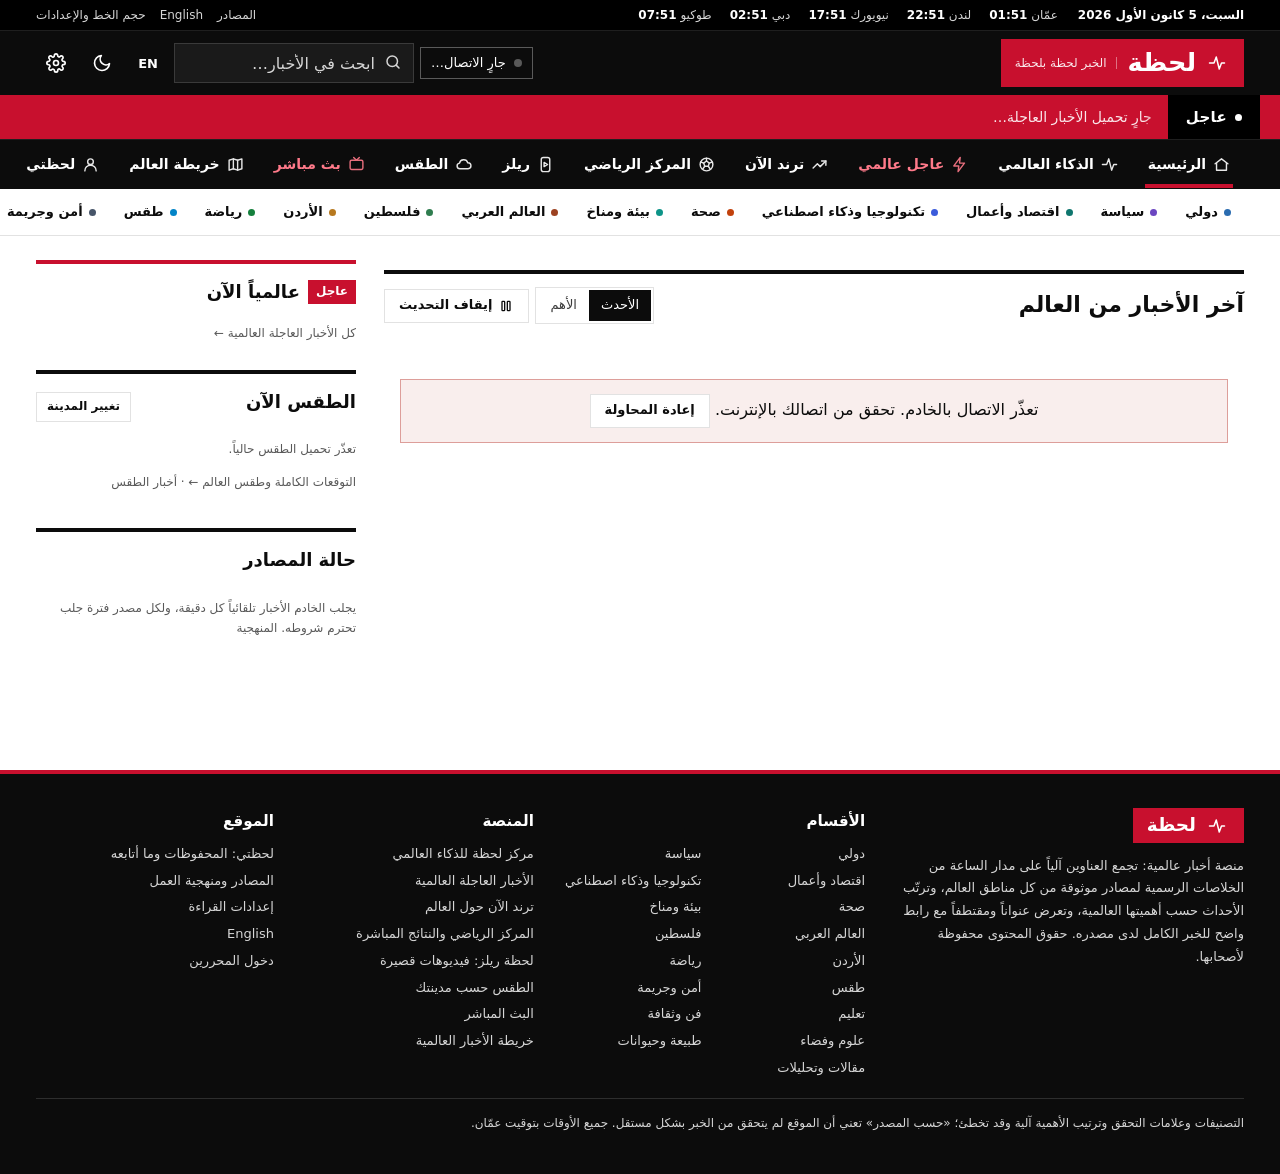
<file: index.html>
<!doctype html>
<html lang="ar" dir="rtl">
<head>
<meta charset="utf-8">
<meta name="viewport" content="width=device-width, initial-scale=1, viewport-fit=cover">
<title>لحظة — الخبر لحظة بلحظة</title>
<meta name="description" content="أحدث الأخبار العاجلة من الأردن وفلسطين والعالم العربي والعالم، تُحدَّث تلقائياً على مدار الساعة من مصادر موثوقة.">
<meta name="color-scheme" content="light dark">
<meta name="theme-color" content="#0c0c0c" media="(prefers-color-scheme: light)">
<meta name="theme-color" content="#0e0f12" media="(prefers-color-scheme: dark)">
<meta name="referrer" content="strict-origin-when-cross-origin">
<meta http-equiv="Content-Security-Policy" content="default-src 'self'; script-src 'self'; style-src 'self' https://fonts.googleapis.com; font-src https://fonts.gstatic.com; img-src 'self' https: data:; connect-src 'self' https://*.supabase.co wss://*.supabase.co https://api.open-meteo.com https://geocoding-api.open-meteo.com; base-uri 'self'; form-action 'self'; object-src 'none'; frame-src https://www.youtube.com https://www.youtube-nocookie.com">
<link rel="preconnect" href="https://fonts.googleapis.com">
<link rel="preconnect" href="https://fonts.gstatic.com" crossorigin>
<link rel="stylesheet" href="https://fonts.googleapis.com/css2?family=IBM+Plex+Sans+Arabic:wght@400;500;600;700&family=Noto+Kufi+Arabic:wght@600;700;800&display=swap">
<link rel="stylesheet" href="assets/app.css">
<link rel="stylesheet" href="assets/newsroom.css">
<link rel="icon" href="assets/icon.svg" type="image/svg+xml">
<script src="assets/js/theme-boot.js"></script>
</head>
<body>
<main class="wrap" id="app" tabindex="-1"><ul class="skeleton" aria-hidden="true"><li></li><li></li><li></li></ul></main>
<noscript><div class="wrap state">يتطلب هذا الموقع تفعيل JavaScript لعرض الأخبار المباشرة.</div></noscript>
<script type="module" src="assets/js/home.js"></script>
</body>
</html>
</file>
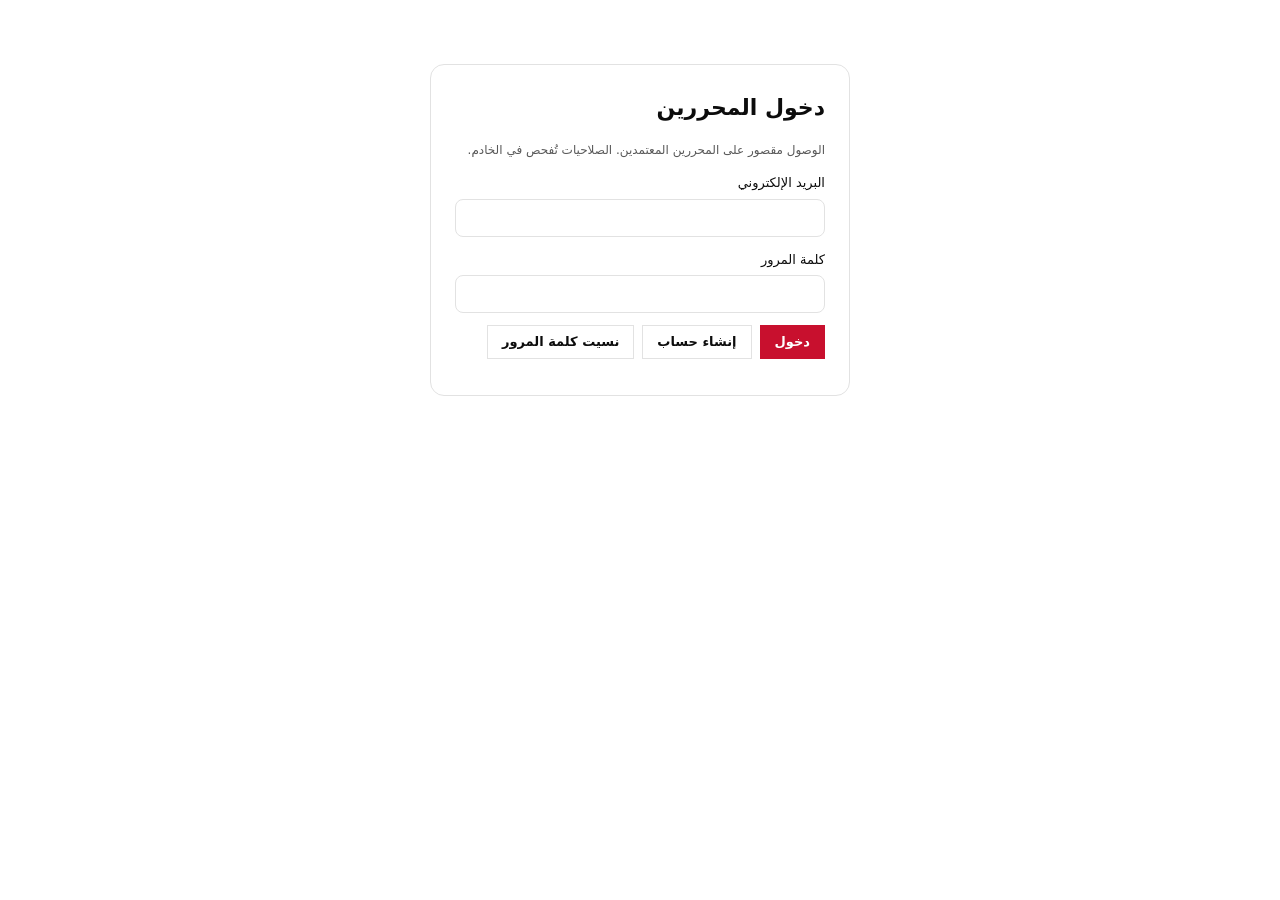
<file: admin.html>
<!doctype html>
<html lang="ar" dir="rtl">
<head>
<meta charset="utf-8">
<meta name="viewport" content="width=device-width, initial-scale=1, viewport-fit=cover">
<title>لوحة التحرير — لحظة</title>
<meta name="description" content="لوحة تحكم المحررين.">
<meta name="color-scheme" content="light dark">
<meta name="theme-color" content="#0c0c0c" media="(prefers-color-scheme: light)">
<meta name="theme-color" content="#0e0f12" media="(prefers-color-scheme: dark)">
<meta name="referrer" content="strict-origin-when-cross-origin">
<meta http-equiv="Content-Security-Policy" content="default-src 'self'; script-src 'self'; style-src 'self' https://fonts.googleapis.com; font-src https://fonts.gstatic.com; img-src 'self' https: data:; connect-src 'self' https://*.supabase.co wss://*.supabase.co; base-uri 'self'; form-action 'self'; object-src 'none'; frame-src https://www.youtube.com https://www.youtube-nocookie.com">
<link rel="preconnect" href="https://fonts.googleapis.com">
<link rel="preconnect" href="https://fonts.gstatic.com" crossorigin>
<link rel="stylesheet" href="https://fonts.googleapis.com/css2?family=IBM+Plex+Sans+Arabic:wght@400;500;600;700&family=Noto+Kufi+Arabic:wght@600;700;800&display=swap">
<link rel="stylesheet" href="assets/app.css">
<link rel="stylesheet" href="assets/newsroom.css">
<link rel="icon" href="assets/icon.svg" type="image/svg+xml">
<script src="assets/js/theme-boot.js"></script>
<meta name="robots" content="noindex">
</head>
<body>
<main class="wrap" id="app" tabindex="-1"><ul class="skeleton" aria-hidden="true"><li></li><li></li><li></li></ul></main>
<noscript><div class="wrap state">يتطلب هذا الموقع تفعيل JavaScript لعرض الأخبار المباشرة.</div></noscript>
<script type="module" src="assets/js/admin.js"></script>
</body>
</html>
</file>
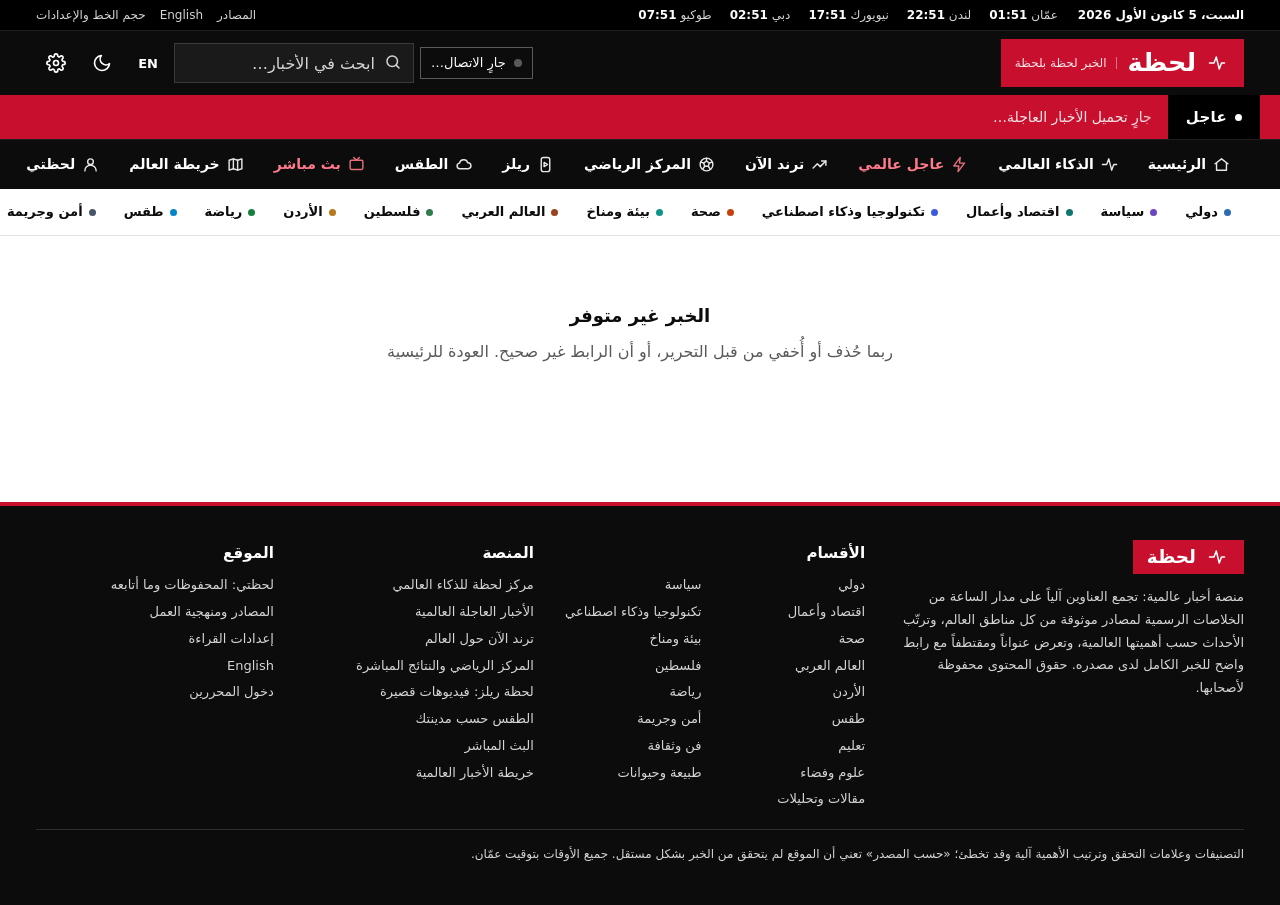
<file: article.html>
<!doctype html>
<html lang="ar" dir="rtl">
<head>
<meta charset="utf-8">
<meta name="viewport" content="width=device-width, initial-scale=1, viewport-fit=cover">
<title>خبر — لحظة</title>
<meta name="description" content="تفاصيل الخبر ورابط المصدر الأصلي.">
<meta name="color-scheme" content="light dark">
<meta name="theme-color" content="#0c0c0c" media="(prefers-color-scheme: light)">
<meta name="theme-color" content="#0e0f12" media="(prefers-color-scheme: dark)">
<meta name="referrer" content="strict-origin-when-cross-origin">
<meta http-equiv="Content-Security-Policy" content="default-src 'self'; script-src 'self'; style-src 'self' https://fonts.googleapis.com; font-src https://fonts.gstatic.com; img-src 'self' https: data:; connect-src 'self' https://*.supabase.co wss://*.supabase.co; base-uri 'self'; form-action 'self'; object-src 'none'; frame-src https://www.youtube.com https://www.youtube-nocookie.com">
<link rel="preconnect" href="https://fonts.googleapis.com">
<link rel="preconnect" href="https://fonts.gstatic.com" crossorigin>
<link rel="stylesheet" href="https://fonts.googleapis.com/css2?family=IBM+Plex+Sans+Arabic:wght@400;500;600;700&family=Noto+Kufi+Arabic:wght@600;700;800&display=swap">
<link rel="stylesheet" href="assets/app.css">
<link rel="stylesheet" href="assets/newsroom.css">
<link rel="icon" href="assets/icon.svg" type="image/svg+xml">
<script src="assets/js/theme-boot.js"></script>
</head>
<body>
<main class="wrap" id="app" tabindex="-1"><ul class="skeleton" aria-hidden="true"><li></li><li></li><li></li></ul></main>
<noscript><div class="wrap state">يتطلب هذا الموقع تفعيل JavaScript لعرض الأخبار المباشرة.</div></noscript>
<script type="module" src="assets/js/article.js"></script>
</body>
</html>
</file>
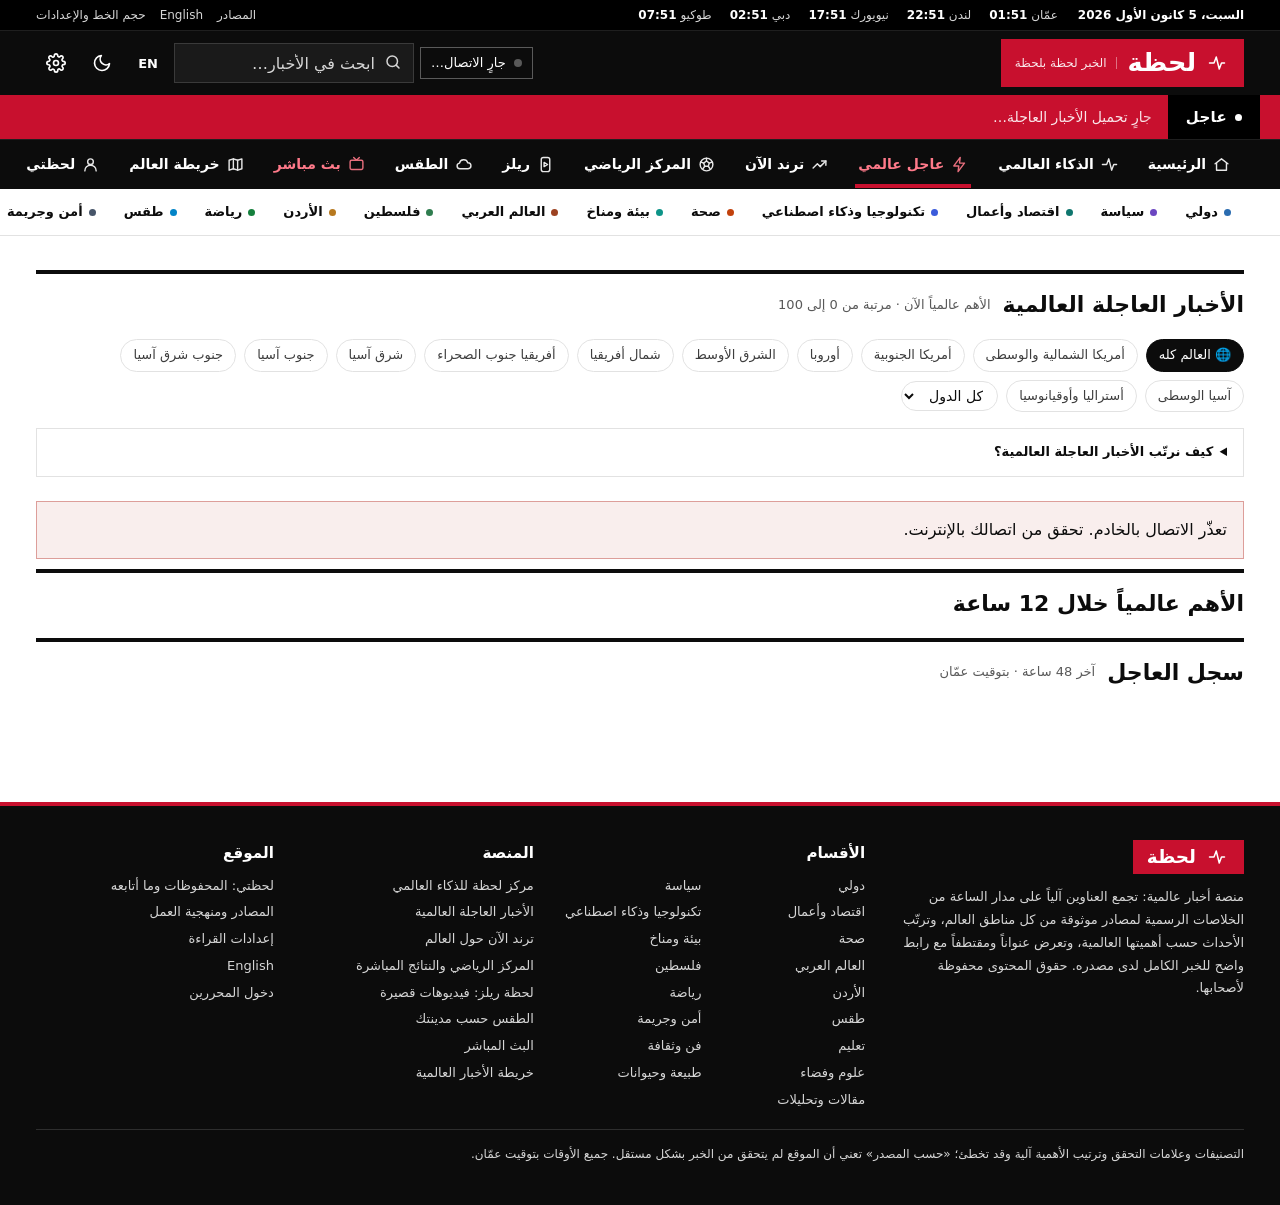
<file: breaking.html>
<!doctype html>
<html lang="ar" dir="rtl">
<head>
<meta charset="utf-8">
<meta name="viewport" content="width=device-width, initial-scale=1, viewport-fit=cover">
<title>عاجل — لحظة</title>
<meta name="description" content="كل الأخبار العاجلة خلال آخر 48 ساعة بتوقيت عمّان.">
<meta name="color-scheme" content="light dark">
<meta name="theme-color" content="#0c0c0c" media="(prefers-color-scheme: light)">
<meta name="theme-color" content="#0e0f12" media="(prefers-color-scheme: dark)">
<meta name="referrer" content="strict-origin-when-cross-origin">
<meta http-equiv="Content-Security-Policy" content="default-src 'self'; script-src 'self'; style-src 'self' https://fonts.googleapis.com; font-src https://fonts.gstatic.com; img-src 'self' https: data:; connect-src 'self' https://*.supabase.co wss://*.supabase.co; base-uri 'self'; form-action 'self'; object-src 'none'; frame-src https://www.youtube.com https://www.youtube-nocookie.com">
<link rel="preconnect" href="https://fonts.googleapis.com">
<link rel="preconnect" href="https://fonts.gstatic.com" crossorigin>
<link rel="stylesheet" href="https://fonts.googleapis.com/css2?family=IBM+Plex+Sans+Arabic:wght@400;500;600;700&family=Noto+Kufi+Arabic:wght@600;700;800&display=swap">
<link rel="stylesheet" href="assets/app.css">
<link rel="stylesheet" href="assets/newsroom.css">
<link rel="icon" href="assets/icon.svg" type="image/svg+xml">
<script src="assets/js/theme-boot.js"></script>
</head>
<body>
<main class="wrap" id="app" tabindex="-1"><ul class="skeleton" aria-hidden="true"><li></li><li></li><li></li></ul></main>
<noscript><div class="wrap state">يتطلب هذا الموقع تفعيل JavaScript لعرض الأخبار المباشرة.</div></noscript>
<script type="module" src="assets/js/breaking.js"></script>
</body>
</html>
</file>
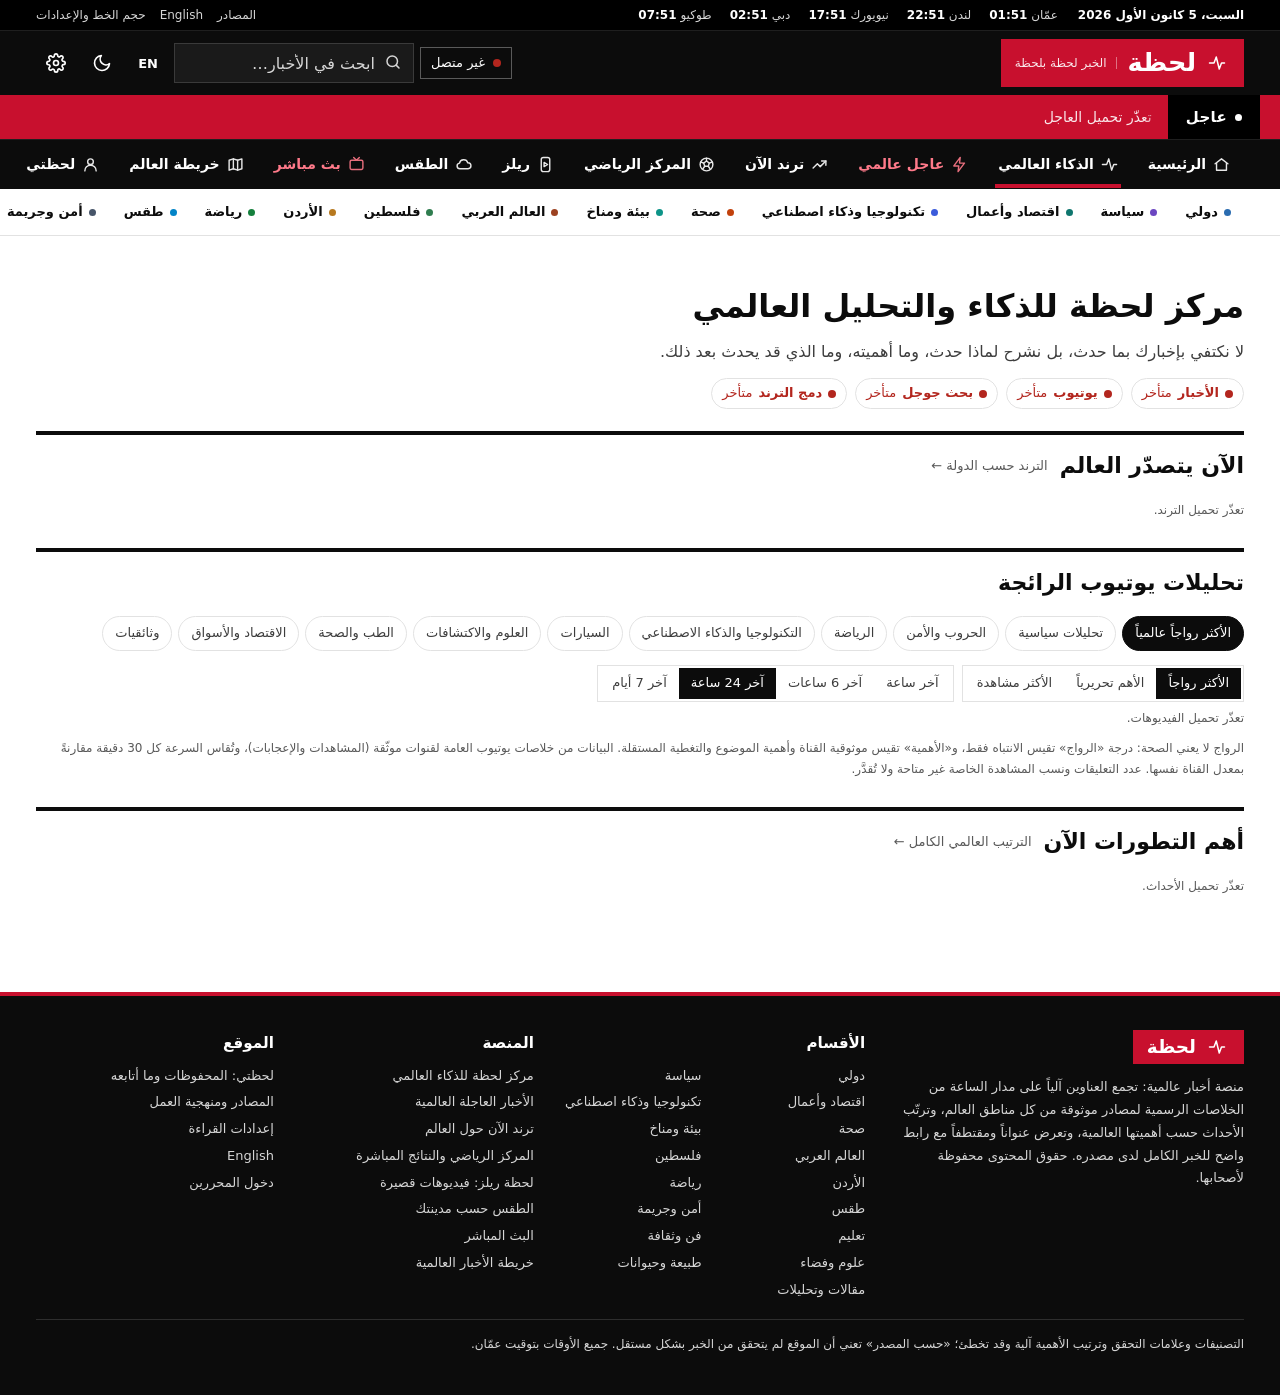
<file: intel.html>
<!doctype html>
<html lang="ar" dir="rtl">
<head>
<meta charset="utf-8">
<meta name="viewport" content="width=device-width, initial-scale=1, viewport-fit=cover">
<title>مركز لحظة للذكاء العالمي — لحظة</title>
<meta name="description" content="ما يتصدّر العالم الآن، وتحليلات يوتيوب الأكثر رواجاً وأهمية، وأهم التطورات — بالعربية ومحدّث تلقائياً.">
<meta name="color-scheme" content="light dark">
<meta name="theme-color" content="#0c0c0c" media="(prefers-color-scheme: light)">
<meta name="theme-color" content="#0e0f12" media="(prefers-color-scheme: dark)">
<meta name="referrer" content="strict-origin-when-cross-origin">
<meta http-equiv="Content-Security-Policy" content="default-src 'self'; script-src 'self'; style-src 'self' https://fonts.googleapis.com; font-src https://fonts.gstatic.com; img-src 'self' https: data:; connect-src 'self' https://*.supabase.co wss://*.supabase.co; base-uri 'self'; form-action 'self'; object-src 'none'; frame-src https://www.youtube.com https://www.youtube-nocookie.com">
<link rel="preconnect" href="https://fonts.googleapis.com">
<link rel="preconnect" href="https://fonts.gstatic.com" crossorigin>
<link rel="stylesheet" href="https://fonts.googleapis.com/css2?family=IBM+Plex+Sans+Arabic:wght@400;500;600;700&family=Noto+Kufi+Arabic:wght@600;700;800&display=swap">
<link rel="stylesheet" href="assets/app.css">
<link rel="stylesheet" href="assets/newsroom.css">
<link rel="stylesheet" href="assets/intel.css">
<link rel="icon" href="assets/icon.svg" type="image/svg+xml">
<script src="assets/js/theme-boot.js"></script>
</head>
<body>
<main class="wrap" id="app" tabindex="-1"><ul class="skeleton" aria-hidden="true"><li></li><li></li><li></li></ul></main>
<noscript><div class="wrap state">يتطلب عرض مركز الذكاء العالمي تفعيل JavaScript.</div></noscript>
<script type="module" src="assets/js/intel.js"></script>
</body>
</html>
</file>
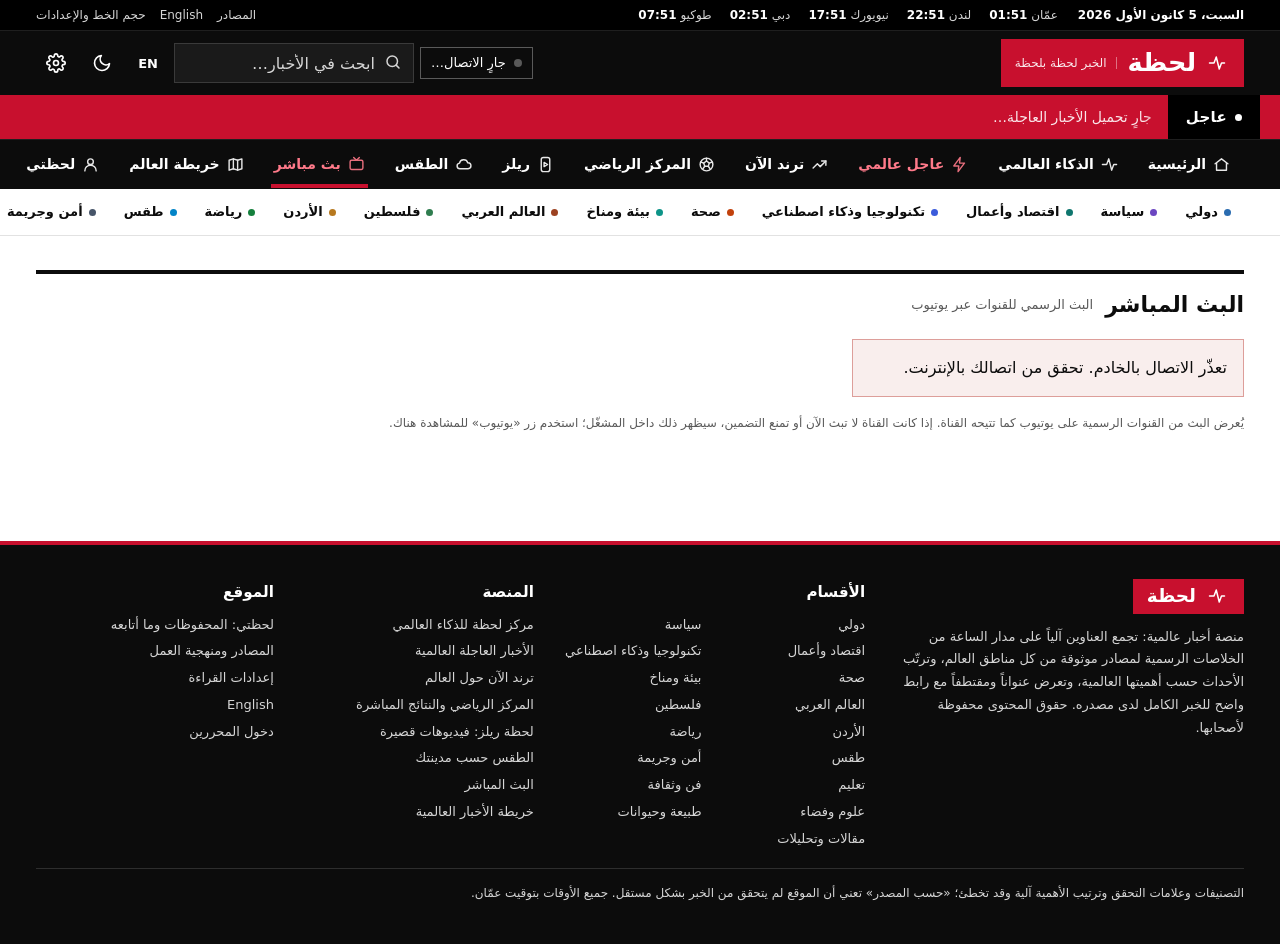
<file: live.html>
<!doctype html>
<html lang="ar" dir="rtl">
<head>
<meta charset="utf-8">
<meta name="viewport" content="width=device-width, initial-scale=1, viewport-fit=cover">
<title>البث المباشر — لحظة</title>
<meta name="description" content="البث المباشر الرسمي لقنوات الأخبار العربية.">
<meta name="color-scheme" content="light dark">
<meta name="theme-color" content="#0c0c0c" media="(prefers-color-scheme: light)">
<meta name="theme-color" content="#0e0f12" media="(prefers-color-scheme: dark)">
<meta name="referrer" content="strict-origin-when-cross-origin">
<meta http-equiv="Content-Security-Policy" content="default-src 'self'; script-src 'self'; style-src 'self' https://fonts.googleapis.com; font-src https://fonts.gstatic.com; img-src 'self' https: data:; connect-src 'self' https://*.supabase.co wss://*.supabase.co; base-uri 'self'; form-action 'self'; object-src 'none'; frame-src https://www.youtube.com https://www.youtube-nocookie.com">
<link rel="preconnect" href="https://fonts.googleapis.com">
<link rel="preconnect" href="https://fonts.gstatic.com" crossorigin>
<link rel="stylesheet" href="https://fonts.googleapis.com/css2?family=IBM+Plex+Sans+Arabic:wght@400;500;600;700&family=Noto+Kufi+Arabic:wght@600;700;800&display=swap">
<link rel="stylesheet" href="assets/app.css">
<link rel="stylesheet" href="assets/newsroom.css">
<link rel="icon" href="assets/icon.svg" type="image/svg+xml">
<script src="assets/js/theme-boot.js"></script>
</head>
<body>
<main class="wrap" id="app" tabindex="-1"><ul class="skeleton" aria-hidden="true"><li></li><li></li><li></li></ul></main>
<noscript><div class="wrap state">يتطلب هذا الموقع تفعيل JavaScript لعرض الأخبار المباشرة.</div></noscript>
<script type="module" src="assets/js/live-tv.js"></script>
</body>
</html>
</file>
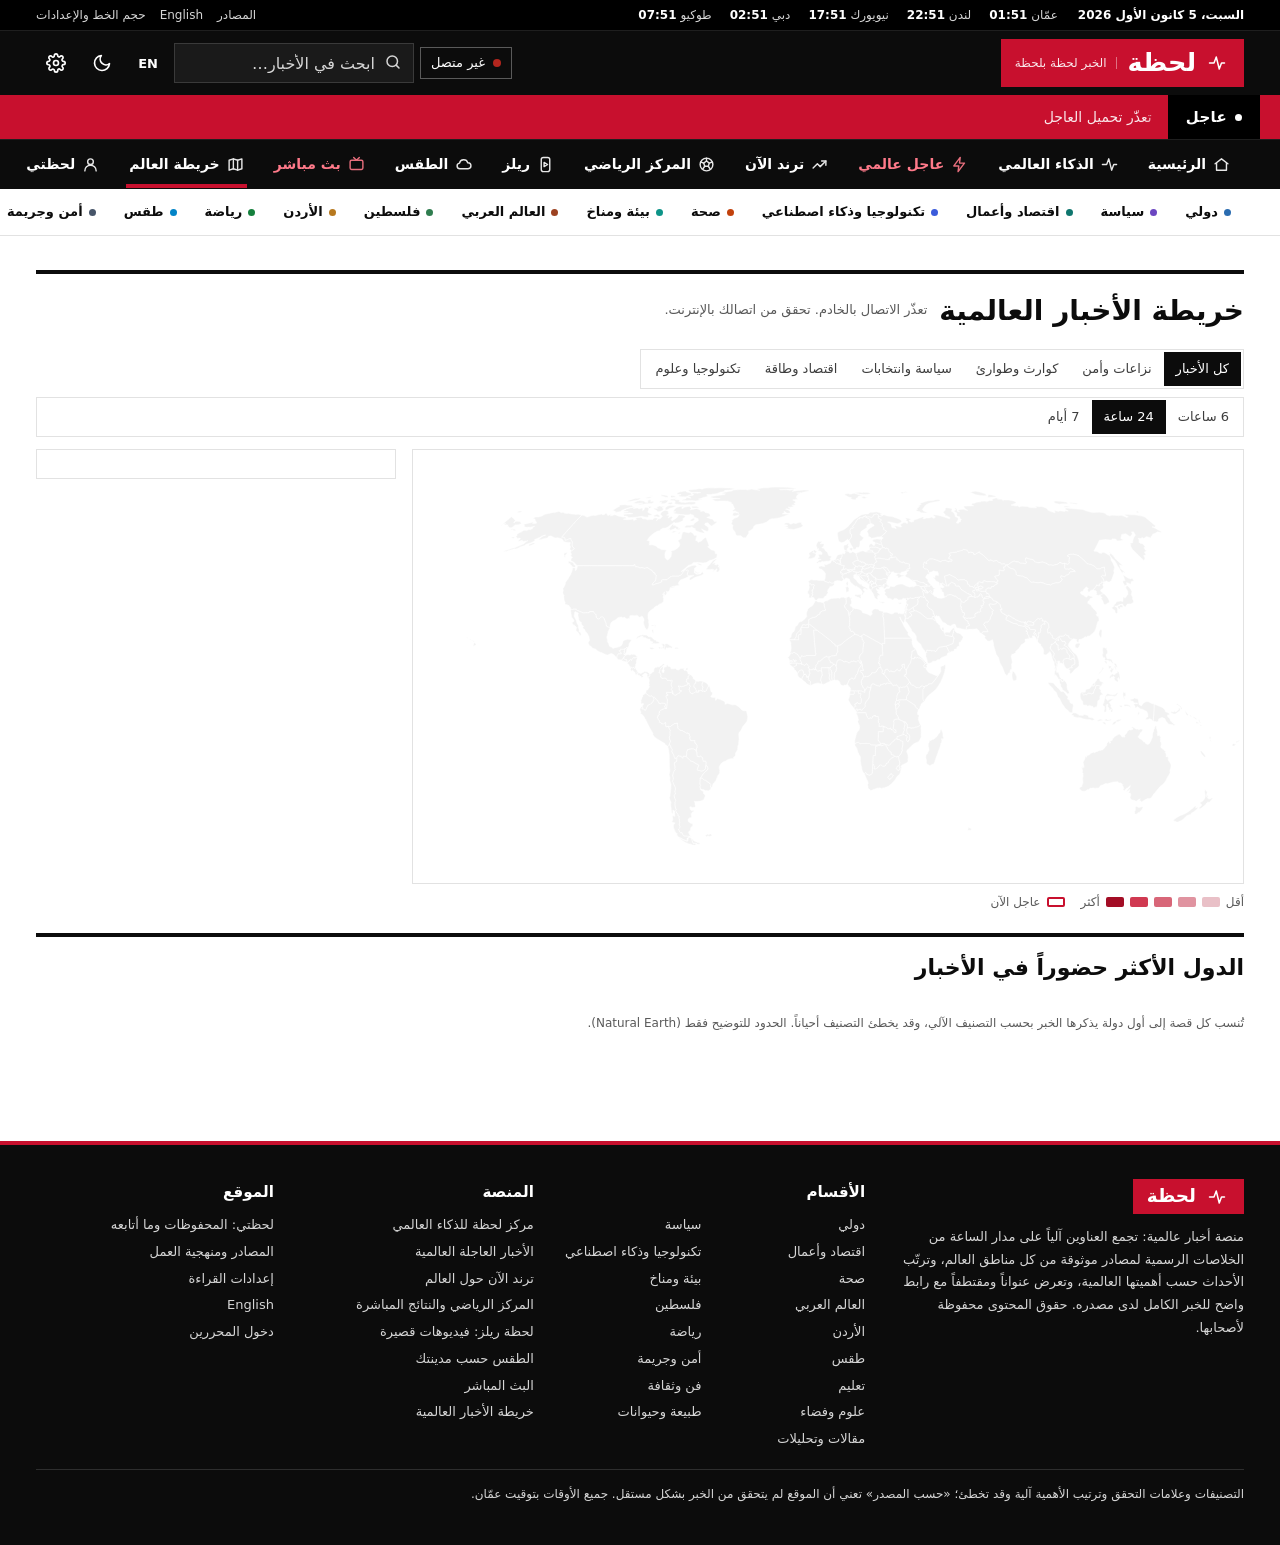
<file: map.html>
<!doctype html>
<html lang="ar" dir="rtl">
<head>
<meta charset="utf-8">
<meta name="viewport" content="width=device-width, initial-scale=1, viewport-fit=cover">
<title>خريطة الأخبار العالمية — لحظة</title>
<meta name="description" content="خريطة تفاعلية لأخبار العالم: الدول الأكثر حضوراً في الأخبار حسب الموضوع والفترة، وأهم قصص كل دولة.">
<meta name="color-scheme" content="light dark">
<meta name="theme-color" content="#0c0c0c" media="(prefers-color-scheme: light)">
<meta name="theme-color" content="#0e0f12" media="(prefers-color-scheme: dark)">
<meta name="referrer" content="strict-origin-when-cross-origin">
<meta http-equiv="Content-Security-Policy" content="default-src 'self'; script-src 'self'; style-src 'self' https://fonts.googleapis.com; font-src https://fonts.gstatic.com; img-src 'self' https: data:; connect-src 'self' https://*.supabase.co wss://*.supabase.co; base-uri 'self'; form-action 'self'; object-src 'none'; frame-src https://www.youtube.com https://www.youtube-nocookie.com">
<link rel="preconnect" href="https://fonts.googleapis.com">
<link rel="preconnect" href="https://fonts.gstatic.com" crossorigin>
<link rel="stylesheet" href="https://fonts.googleapis.com/css2?family=IBM+Plex+Sans+Arabic:wght@400;500;600;700&family=Noto+Kufi+Arabic:wght@600;700;800&display=swap">
<link rel="stylesheet" href="assets/app.css">
<link rel="stylesheet" href="assets/newsroom.css">
<link rel="icon" href="assets/icon.svg" type="image/svg+xml">
<script src="assets/js/theme-boot.js"></script>
</head>
<body>
<main class="wrap" id="app" tabindex="-1"><ul class="skeleton" aria-hidden="true"><li></li><li></li><li></li></ul></main>
<noscript><div class="wrap state">يتطلب هذا الموقع تفعيل JavaScript لعرض الأخبار المباشرة.</div></noscript>
<script type="module" src="assets/js/map.js"></script>
</body>
</html>
</file>
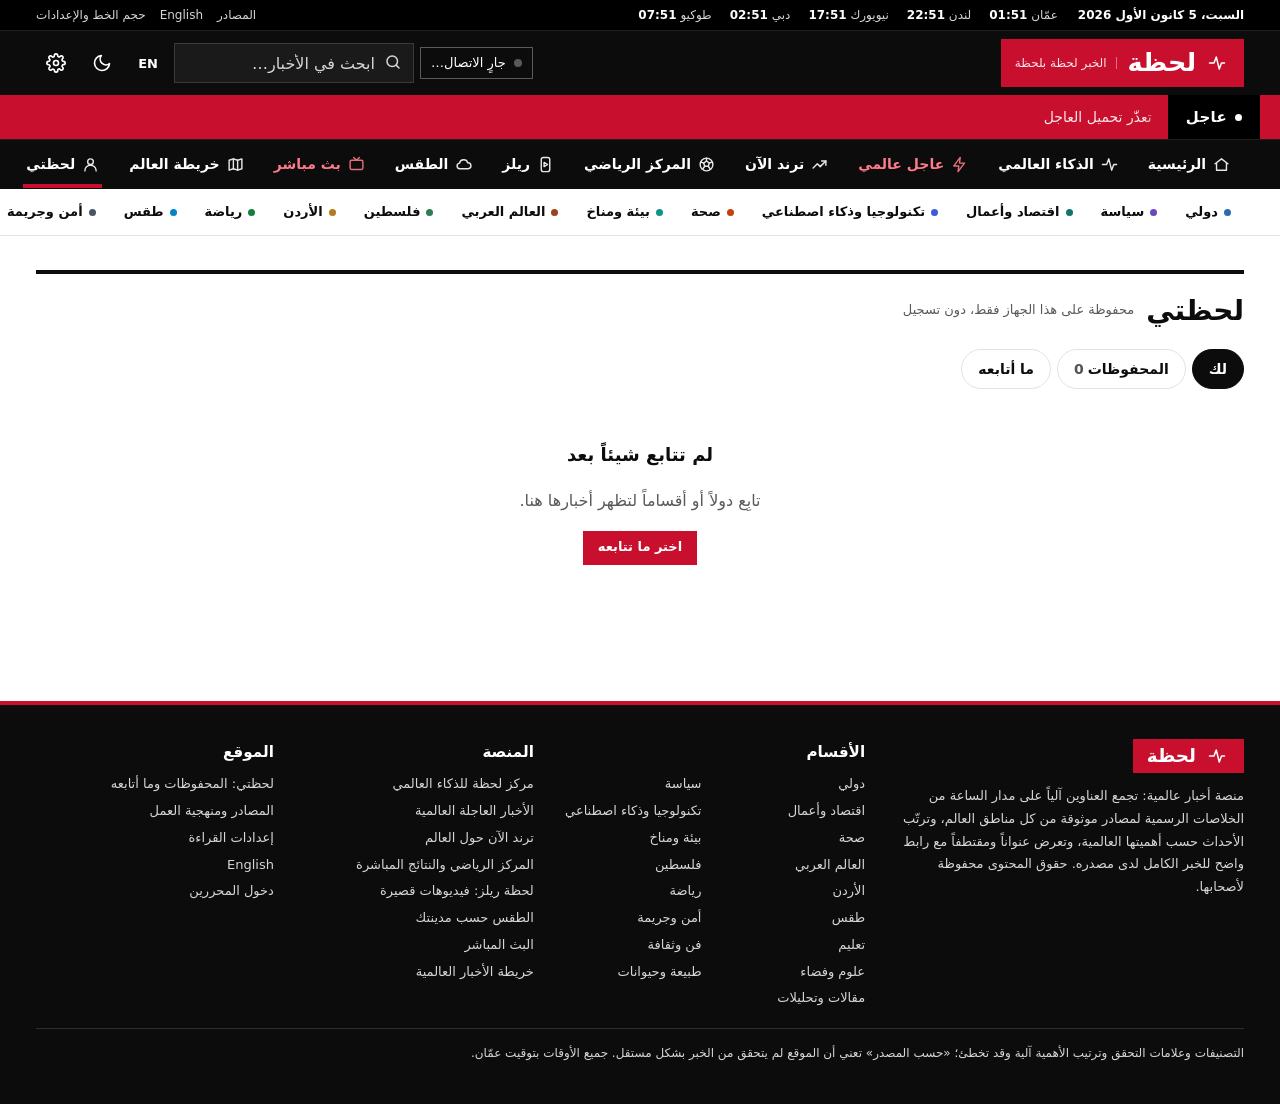
<file: mine.html>
<!doctype html>
<html lang="ar" dir="rtl">
<head>
<meta charset="utf-8">
<meta name="viewport" content="width=device-width, initial-scale=1, viewport-fit=cover">
<title>لحظتي — لحظة</title>
<meta name="description" content="أخبارك المختارة والمحفوظات على هذا الجهاز.">
<meta name="color-scheme" content="light dark">
<meta name="theme-color" content="#0c0c0c" media="(prefers-color-scheme: light)">
<meta name="theme-color" content="#0e0f12" media="(prefers-color-scheme: dark)">
<meta name="robots" content="noindex">
<meta name="referrer" content="strict-origin-when-cross-origin">
<meta http-equiv="Content-Security-Policy" content="default-src 'self'; script-src 'self'; style-src 'self' https://fonts.googleapis.com; font-src https://fonts.gstatic.com; img-src 'self' https: data:; connect-src 'self' https://*.supabase.co wss://*.supabase.co; base-uri 'self'; form-action 'self'; object-src 'none'; frame-src https://www.youtube.com https://www.youtube-nocookie.com">
<link rel="preconnect" href="https://fonts.googleapis.com">
<link rel="preconnect" href="https://fonts.gstatic.com" crossorigin>
<link rel="stylesheet" href="https://fonts.googleapis.com/css2?family=IBM+Plex+Sans+Arabic:wght@400;500;600;700&family=Noto+Kufi+Arabic:wght@600;700;800&display=swap">
<link rel="stylesheet" href="assets/app.css">
<link rel="stylesheet" href="assets/newsroom.css">
<link rel="icon" href="assets/icon.svg" type="image/svg+xml">
<script src="assets/js/theme-boot.js"></script>
</head>
<body>
<main class="wrap" id="app" tabindex="-1"><ul class="skeleton" aria-hidden="true"><li></li><li></li><li></li></ul></main>
<noscript><div class="wrap state">يتطلب هذا الموقع تفعيل JavaScript لعرض الأخبار المباشرة.</div></noscript>
<script type="module" src="assets/js/mine.js"></script>
</body>
</html>
</file>
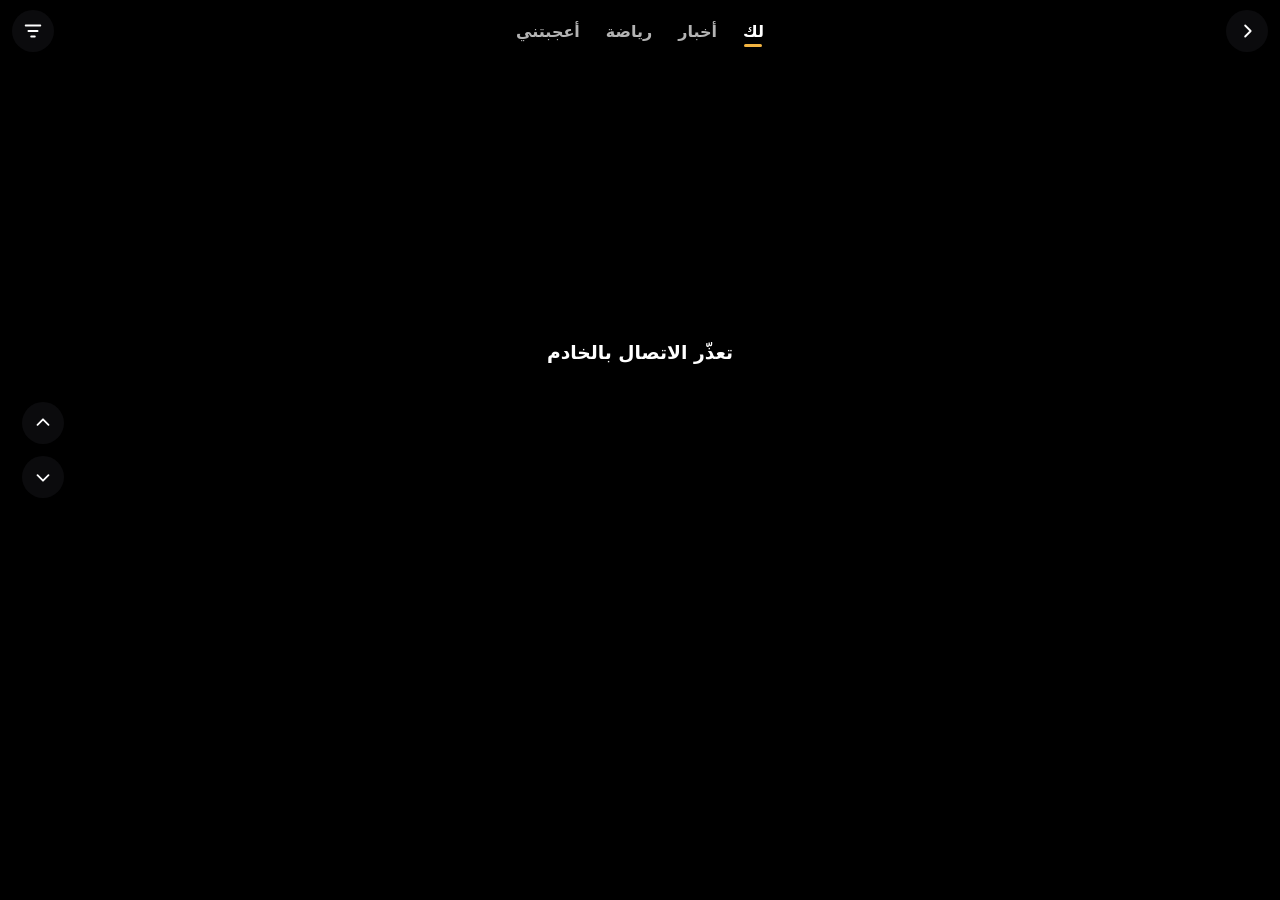
<file: reels.html>
<!doctype html>
<html lang="ar" dir="rtl">
<head>
<meta charset="utf-8">
<meta name="viewport" content="width=device-width, initial-scale=1, viewport-fit=cover">
<title>لحظة ريلز — فيديوهات إخبارية ورياضية قصيرة</title>
<meta name="description" content="فيديوهات قصيرة من قنوات الأخبار والرياضة الرسمية، بمشغّل يوتيوب الرسمي.">
<meta name="color-scheme" content="light dark">
<meta name="theme-color" content="#0c0c0c" media="(prefers-color-scheme: light)">
<meta name="theme-color" content="#0e0f12" media="(prefers-color-scheme: dark)">
<meta name="referrer" content="strict-origin-when-cross-origin">
<meta http-equiv="Content-Security-Policy" content="default-src 'self'; script-src 'self'; style-src 'self' https://fonts.googleapis.com; font-src https://fonts.gstatic.com; img-src 'self' https: data:; connect-src 'self' https://*.supabase.co wss://*.supabase.co; base-uri 'self'; form-action 'self'; object-src 'none'; frame-src https://www.youtube.com https://www.youtube-nocookie.com">
<link rel="preconnect" href="https://fonts.googleapis.com">
<link rel="preconnect" href="https://fonts.gstatic.com" crossorigin>
<link rel="stylesheet" href="https://fonts.googleapis.com/css2?family=IBM+Plex+Sans+Arabic:wght@400;500;600;700&family=Noto+Kufi+Arabic:wght@600;700;800&display=swap">
<link rel="stylesheet" href="assets/app.css">
<link rel="stylesheet" href="assets/newsroom.css">
<link rel="icon" href="assets/icon.svg" type="image/svg+xml">
<script src="assets/js/theme-boot.js"></script>
</head>
<body class="reels-page">
<main id="app" class="reels" tabindex="-1"><div class="reels-state">جارٍ تحميل الفيديوهات…</div></main>
<noscript><div class="wrap state">يتطلب عرض الفيديوهات تفعيل JavaScript.</div></noscript>
<script type="module" src="assets/js/reels.js"></script>
</body>
</html>
</file>
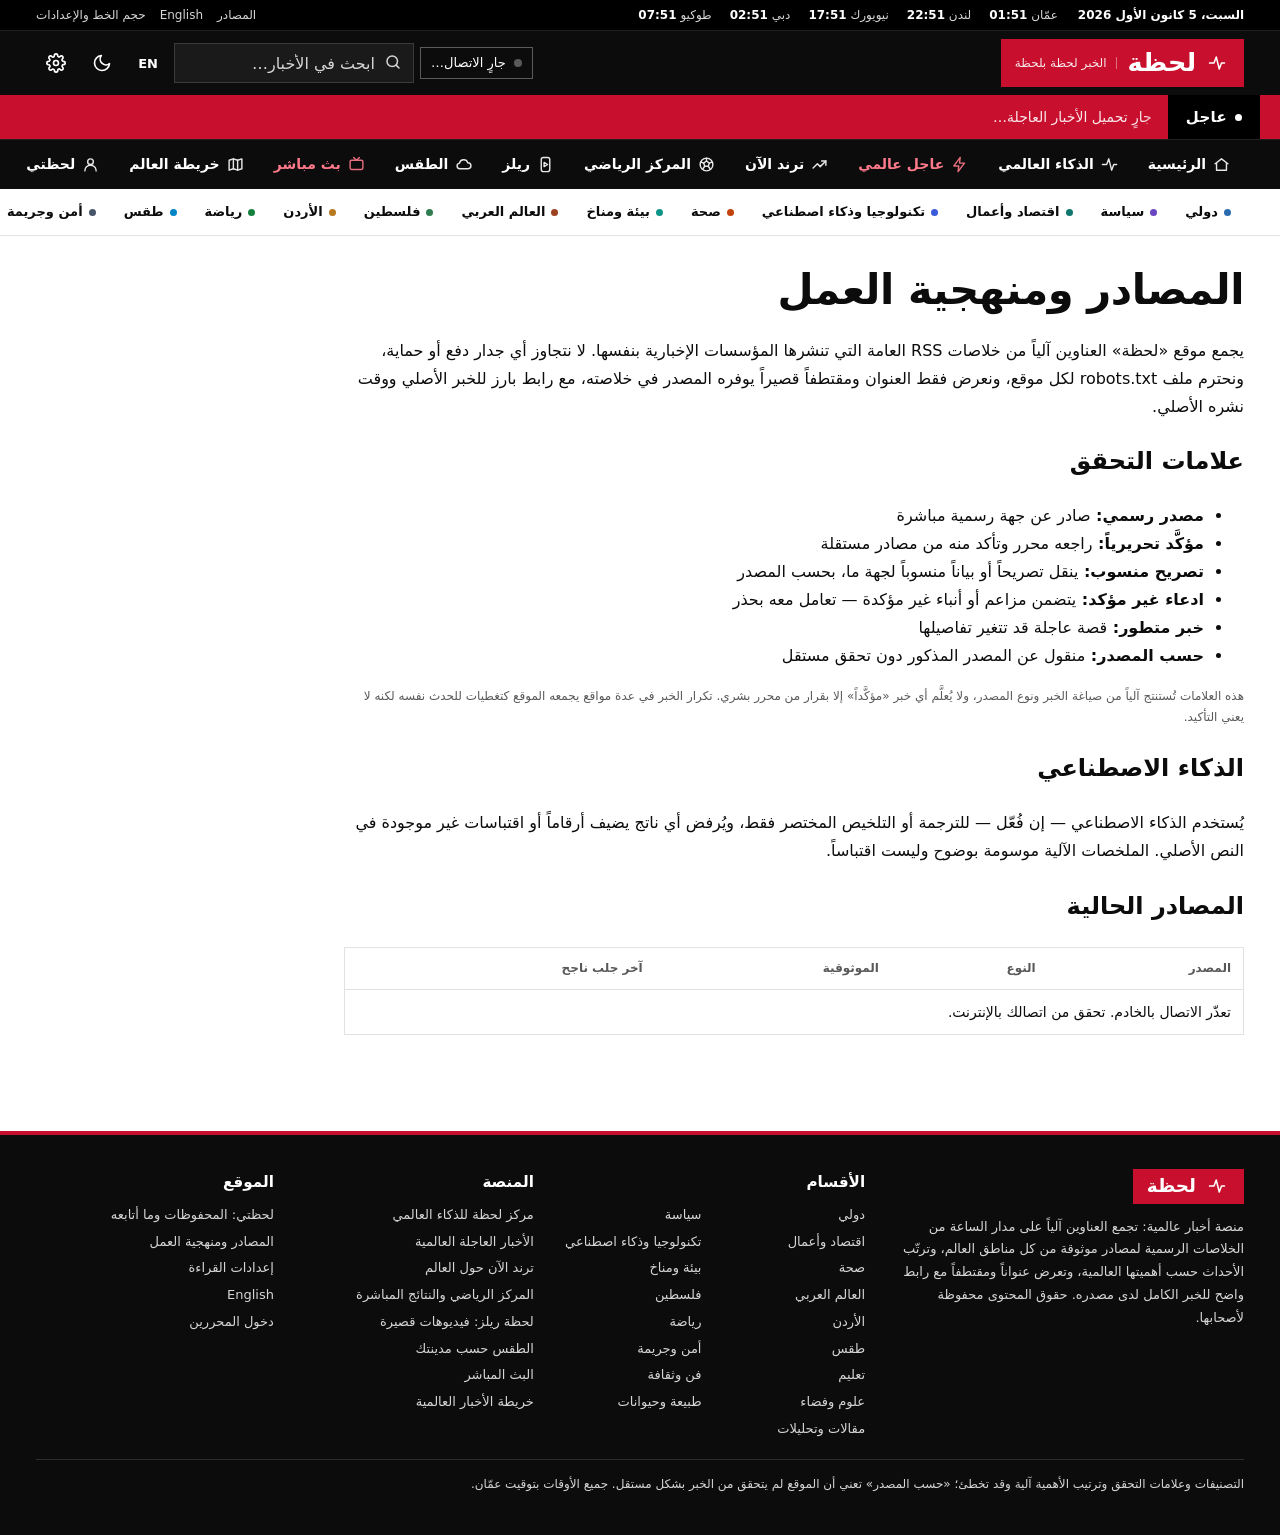
<file: sources.html>
<!doctype html>
<html lang="ar" dir="rtl">
<head>
<meta charset="utf-8">
<meta name="viewport" content="width=device-width, initial-scale=1, viewport-fit=cover">
<title>المصادر والمنهجية — لحظة</title>
<meta name="description" content="المصادر التي يجمع منها موقع لحظة العناوين وكيفية التصنيف والتحقق.">
<meta name="color-scheme" content="light dark">
<meta name="theme-color" content="#0c0c0c" media="(prefers-color-scheme: light)">
<meta name="theme-color" content="#0e0f12" media="(prefers-color-scheme: dark)">
<meta name="referrer" content="strict-origin-when-cross-origin">
<meta http-equiv="Content-Security-Policy" content="default-src 'self'; script-src 'self'; style-src 'self' https://fonts.googleapis.com; font-src https://fonts.gstatic.com; img-src 'self' https: data:; connect-src 'self' https://*.supabase.co wss://*.supabase.co; base-uri 'self'; form-action 'self'; object-src 'none'; frame-src https://www.youtube.com https://www.youtube-nocookie.com">
<link rel="preconnect" href="https://fonts.googleapis.com">
<link rel="preconnect" href="https://fonts.gstatic.com" crossorigin>
<link rel="stylesheet" href="https://fonts.googleapis.com/css2?family=IBM+Plex+Sans+Arabic:wght@400;500;600;700&family=Noto+Kufi+Arabic:wght@600;700;800&display=swap">
<link rel="stylesheet" href="assets/app.css">
<link rel="stylesheet" href="assets/newsroom.css">
<link rel="icon" href="assets/icon.svg" type="image/svg+xml">
<script src="assets/js/theme-boot.js"></script>
</head>
<body>
<main class="wrap" id="app" tabindex="-1"><ul class="skeleton" aria-hidden="true"><li></li><li></li><li></li></ul></main>
<noscript><div class="wrap state">يتطلب هذا الموقع تفعيل JavaScript لعرض الأخبار المباشرة.</div></noscript>
<script type="module" src="assets/js/sources.js"></script>
</body>
</html>
</file>
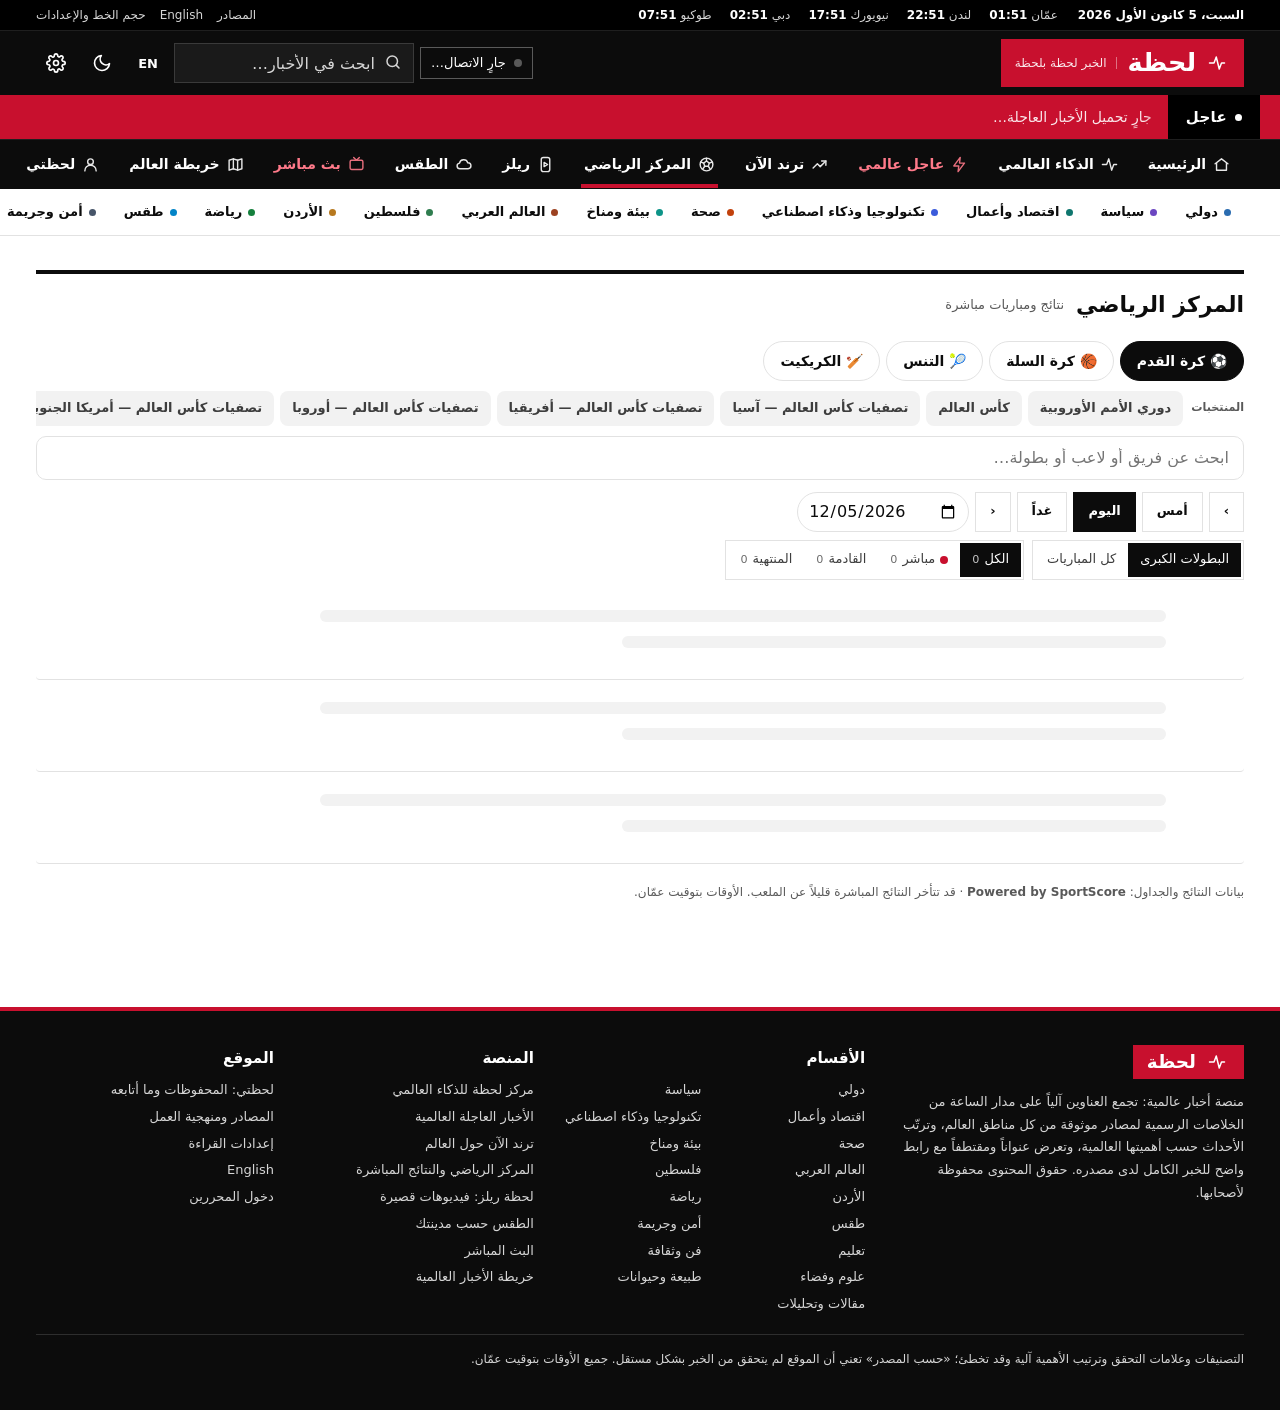
<file: sports.html>
<!doctype html>
<html lang="ar" dir="rtl">
<head>
<meta charset="utf-8">
<meta name="viewport" content="width=device-width, initial-scale=1, viewport-fit=cover">
<title>المركز الرياضي — لحظة</title>
<meta name="description" content="نتائج مباشرة ومواعيد المباريات وترتيب الدوريات والهدافون — كرة القدم والسلة والتنس والكريكيت.">
<meta name="color-scheme" content="light dark">
<meta name="theme-color" content="#0c0c0c" media="(prefers-color-scheme: light)">
<meta name="theme-color" content="#0e0f12" media="(prefers-color-scheme: dark)">
<meta name="referrer" content="strict-origin-when-cross-origin">
<meta http-equiv="Content-Security-Policy" content="default-src 'self'; script-src 'self'; style-src 'self' https://fonts.googleapis.com; font-src https://fonts.gstatic.com; img-src 'self' https: data:; connect-src 'self' https://*.supabase.co wss://*.supabase.co https://sportscore.com; base-uri 'self'; form-action 'self'; object-src 'none'; frame-src https://www.youtube.com https://www.youtube-nocookie.com">
<link rel="preconnect" href="https://fonts.googleapis.com">
<link rel="preconnect" href="https://fonts.gstatic.com" crossorigin>
<link rel="stylesheet" href="https://fonts.googleapis.com/css2?family=IBM+Plex+Sans+Arabic:wght@400;500;600;700&family=Noto+Kufi+Arabic:wght@600;700;800&display=swap">
<link rel="stylesheet" href="assets/app.css">
<link rel="stylesheet" href="assets/newsroom.css">
<link rel="icon" href="assets/icon.svg" type="image/svg+xml">
<script src="assets/js/theme-boot.js"></script>
</head>
<body>
<main class="wrap" id="app" tabindex="-1"><ul class="skeleton" aria-hidden="true"><li></li><li></li><li></li></ul></main>
<noscript><div class="wrap state">يتطلب المركز الرياضي تفعيل JavaScript لعرض النتائج المباشرة.</div></noscript>
<script type="module" src="assets/js/sports.js"></script>
</body>
</html>
</file>
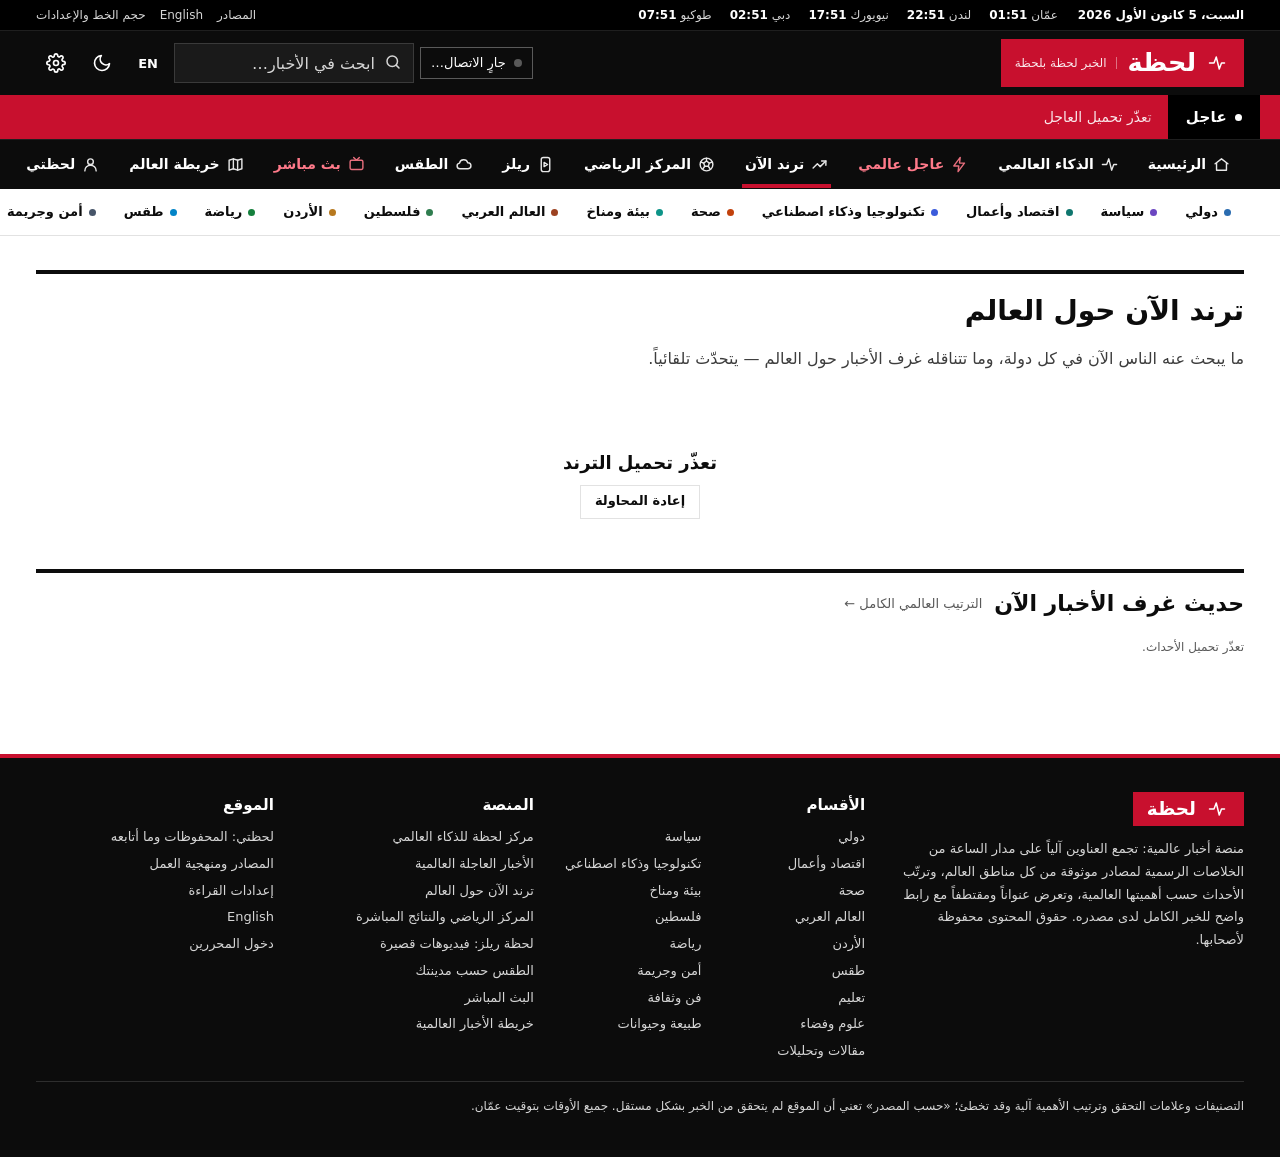
<file: trends.html>
<!doctype html>
<html lang="ar" dir="rtl">
<head>
<meta charset="utf-8">
<meta name="viewport" content="width=device-width, initial-scale=1, viewport-fit=cover">
<title>ترند الآن حول العالم — لحظة</title>
<meta name="description" content="ما يتصدّر الأخبار وما يبحث عنه الناس الآن في العالم العربي والعالم، محدّث كل بضع دقائق.">
<meta name="color-scheme" content="light dark">
<meta name="theme-color" content="#0c0c0c" media="(prefers-color-scheme: light)">
<meta name="theme-color" content="#0e0f12" media="(prefers-color-scheme: dark)">
<meta name="referrer" content="strict-origin-when-cross-origin">
<meta http-equiv="Content-Security-Policy" content="default-src 'self'; script-src 'self'; style-src 'self' https://fonts.googleapis.com; font-src https://fonts.gstatic.com; img-src 'self' https: data:; connect-src 'self' https://*.supabase.co wss://*.supabase.co; base-uri 'self'; form-action 'self'; object-src 'none'; frame-src https://www.youtube.com https://www.youtube-nocookie.com">
<link rel="preconnect" href="https://fonts.googleapis.com">
<link rel="preconnect" href="https://fonts.gstatic.com" crossorigin>
<link rel="stylesheet" href="https://fonts.googleapis.com/css2?family=IBM+Plex+Sans+Arabic:wght@400;500;600;700&family=Noto+Kufi+Arabic:wght@600;700;800&display=swap">
<link rel="stylesheet" href="assets/app.css">
<link rel="stylesheet" href="assets/newsroom.css">
<link rel="icon" href="assets/icon.svg" type="image/svg+xml">
<script src="assets/js/theme-boot.js"></script>
</head>
<body>
<main class="wrap" id="app" tabindex="-1"><ul class="skeleton" aria-hidden="true"><li></li><li></li><li></li></ul></main>
<noscript><div class="wrap state">يتطلب عرض الترند تفعيل JavaScript.</div></noscript>
<script type="module" src="assets/js/trends.js"></script>
</body>
</html>
</file>
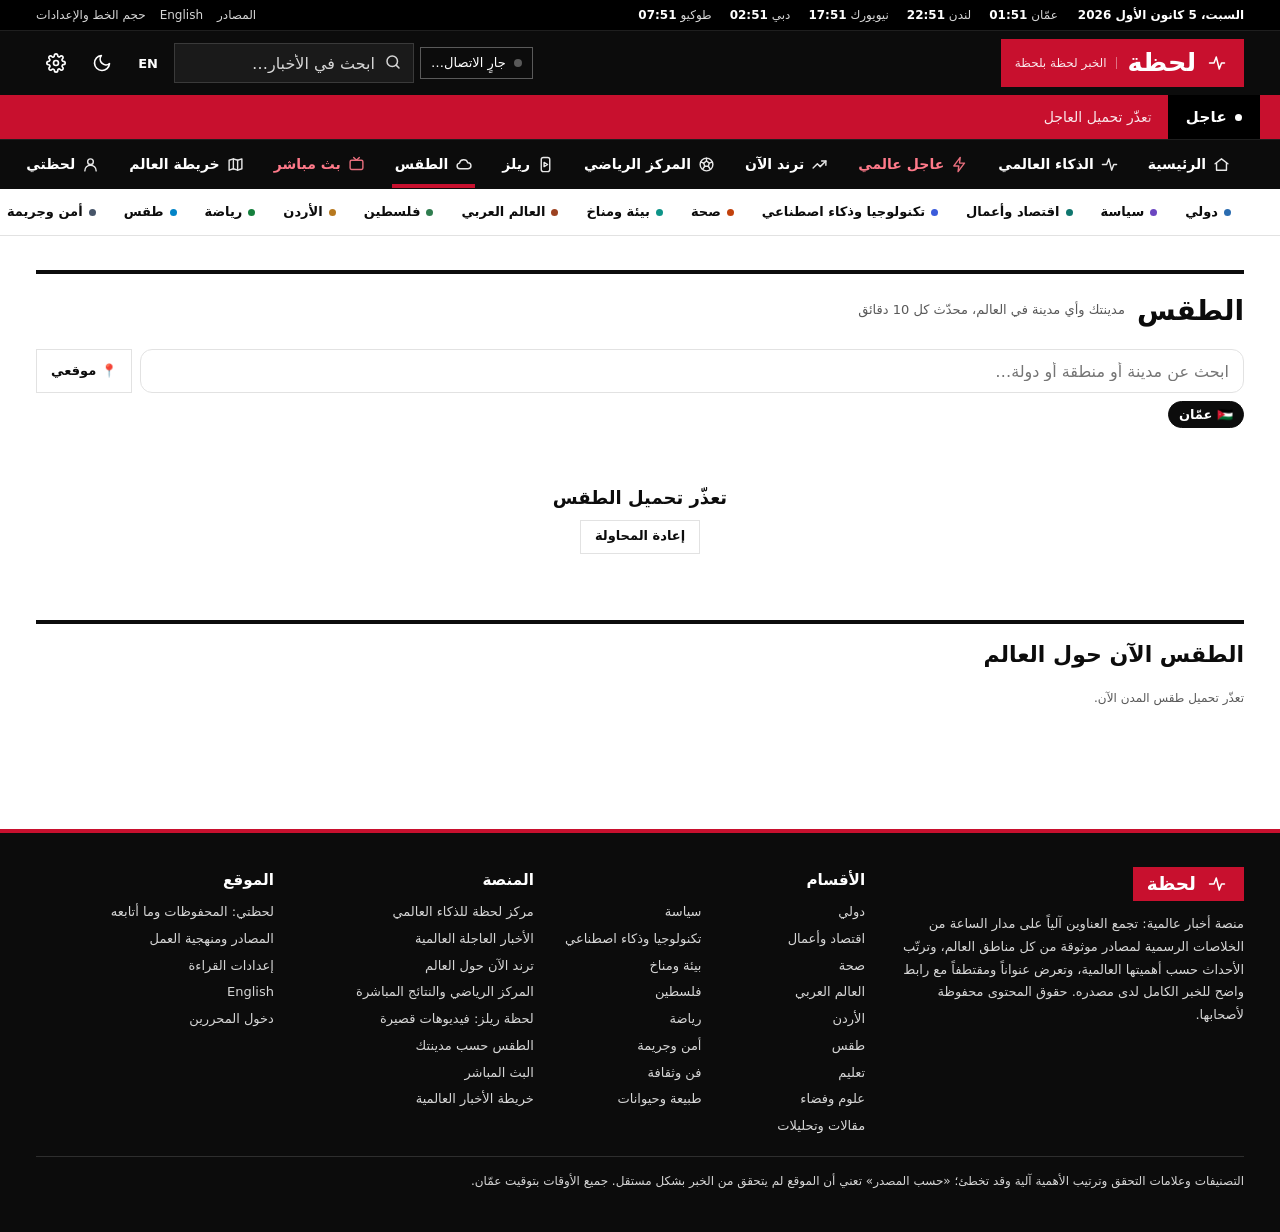
<file: weather.html>
<!doctype html>
<html lang="ar" dir="rtl">
<head>
<meta charset="utf-8">
<meta name="viewport" content="width=device-width, initial-scale=1, viewport-fit=cover">
<title>الطقس — لحظة</title>
<meta name="description" content="الطقس الآن في مدينتك وأي مدينة في العالم: درجات الحرارة ساعة بساعة وتوقعات سبعة أيام، محدّثة باستمرار.">
<meta name="color-scheme" content="light dark">
<meta name="theme-color" content="#0c0c0c" media="(prefers-color-scheme: light)">
<meta name="theme-color" content="#0e0f12" media="(prefers-color-scheme: dark)">
<meta name="referrer" content="strict-origin-when-cross-origin">
<meta http-equiv="Content-Security-Policy" content="default-src 'self'; script-src 'self'; style-src 'self' https://fonts.googleapis.com; font-src https://fonts.gstatic.com; img-src 'self' https: data:; connect-src 'self' https://*.supabase.co wss://*.supabase.co https://api.open-meteo.com https://geocoding-api.open-meteo.com; base-uri 'self'; form-action 'self'; object-src 'none'; frame-src https://www.youtube.com https://www.youtube-nocookie.com">
<link rel="preconnect" href="https://fonts.googleapis.com">
<link rel="preconnect" href="https://fonts.gstatic.com" crossorigin>
<link rel="stylesheet" href="https://fonts.googleapis.com/css2?family=IBM+Plex+Sans+Arabic:wght@400;500;600;700&family=Noto+Kufi+Arabic:wght@600;700;800&display=swap">
<link rel="stylesheet" href="assets/app.css">
<link rel="stylesheet" href="assets/newsroom.css">
<link rel="icon" href="assets/icon.svg" type="image/svg+xml">
<script src="assets/js/theme-boot.js"></script>
</head>
<body>
<main class="wrap" id="app" tabindex="-1"><ul class="skeleton" aria-hidden="true"><li></li><li></li><li></li></ul></main>
<noscript><div class="wrap state">يتطلب عرض الطقس تفعيل JavaScript.</div></noscript>
<script type="module" src="assets/js/weather-page.js"></script>
</body>
</html>
</file>
<file: assets/app.css>
/* لحظة — styles. Mobile-first, RTL, light/dark. */
:root {
  --bg: #f6f3ec;
  --bg-2: #fffdf8;
  --ink: #16140f;
  --ink-2: #4a463d;
  --ink-3: #7b766a;
  --rule: #e2dccd;
  --rule-strong: #16140f;
  --accent: #b7791f;        /* amber/gold */
  --accent-ink: #8a5a12;
  --accent-soft: #f6e7c8;
  --breaking: #c8102e;
  --breaking-soft: #fbe4e7;
  --ok: #2f7d4f;
  --warn: #b26a00;
  --bad: #b3261e;
  --chip: #ece6d7;
  --shadow: 0 1px 0 rgba(22, 20, 15, .06), 0 8px 24px -12px rgba(22, 20, 15, .18);
  --radius: 10px;
  --f-head: "Noto Kufi Arabic", "IBM Plex Sans Arabic", system-ui, sans-serif;
  --f-body: "IBM Plex Sans Arabic", "Noto Kufi Arabic", system-ui, sans-serif;
  color-scheme: light;
}
@media (prefers-color-scheme: dark) {
  :root:not([data-theme="light"]) {
    --bg: #0e0f12; --bg-2: #16181d; --ink: #f1ede4; --ink-2: #c4bfb2; --ink-3: #8d887d; --rule: #262931;
    --rule-strong: #f1ede4; --accent: #f2a93b; --accent-ink: #f6c06b; --accent-soft: #3a2c14; --breaking: #ff4d5e;
    --breaking-soft: #3b1418; --ok: #5cc98a; --warn: #f2a93b; --bad: #ff6b61; --chip: #22252c;
    --shadow: 0 1px 0 rgba(0,0,0,.4), 0 10px 30px -14px rgba(0,0,0,.7); color-scheme: dark;
  }
}
:root[data-theme="dark"] {
  --bg: #0e0f12; --bg-2: #16181d; --ink: #f1ede4; --ink-2: #c4bfb2; --ink-3: #8d887d; --rule: #262931;
  --rule-strong: #f1ede4; --accent: #f2a93b; --accent-ink: #f6c06b; --accent-soft: #3a2c14; --breaking: #ff4d5e;
  --breaking-soft: #3b1418; --ok: #5cc98a; --warn: #f2a93b; --bad: #ff6b61; --chip: #22252c;
  --shadow: 0 1px 0 rgba(0,0,0,.4), 0 10px 30px -14px rgba(0,0,0,.7); color-scheme: dark;
}

* { box-sizing: border-box; }
[hidden] { display: none !important; }
html { -webkit-text-size-adjust: 100%; font-size: calc(100% * var(--fs, 1)); scroll-behavior: smooth; }
body {
  margin: 0; background: var(--bg); color: var(--ink); font-family: var(--f-body);
  font-size: 1rem; line-height: 1.75; text-rendering: optimizeLegibility;
}
a { color: inherit; text-decoration: none; }
a:hover { color: var(--accent-ink); }
button, input, select, textarea { font: inherit; color: inherit; }
:focus-visible { outline: 2px solid var(--accent); outline-offset: 2px; border-radius: 4px; }
.sr-only { position: absolute; width: 1px; height: 1px; overflow: hidden; clip: rect(0 0 0 0); white-space: nowrap; }
.wrap { max-width: 1240px; margin: 0 auto; padding: 0 16px; }
.num { font-variant-numeric: tabular-nums; }

/* ---------- masthead ---------- */
.masthead { background: var(--bg); border-bottom: 1px solid var(--rule); position: sticky; top: 0; z-index: 20; }
.masthead .wrap.bar { display: flex; align-items: center; gap: 12px; min-height: 60px; }
.brand { display: flex; align-items: center; gap: 10px; font-family: var(--f-head); font-weight: 800; font-size: 1.375rem; letter-spacing: -.01em; white-space: nowrap; }
.brand svg { width: 34px; height: 22px; color: var(--accent); }
.brand small { font-family: var(--f-body); font-weight: 500; font-size: 0.75rem; color: var(--ink-3); display: none; }
@media (min-width: 720px) { .brand small { display: inline; } }
.mast-tools { margin-inline-start: auto; display: flex; align-items: center; gap: 6px; }
.icon-btn { display: inline-grid; place-items: center; width: 40px; height: 40px; border-radius: 999px; border: 1px solid transparent; background: transparent; cursor: pointer; color: var(--ink-2); }
.icon-btn:hover { background: var(--chip); color: var(--ink); }
.icon-btn svg { width: 20px; height: 20px; }
.live-pill { display: inline-flex; align-items: center; gap: 8px; font-size: 0.8125rem; color: var(--ink-2); padding: 4px 10px; border-radius: 999px; border: 1px solid var(--rule); background: var(--bg-2); white-space: nowrap; }
.live-dot { width: 8px; height: 8px; border-radius: 50%; background: var(--ink-3); flex: none; }
.live-pill[data-state="live"] .live-dot { background: var(--ok); box-shadow: 0 0 0 0 color-mix(in srgb, var(--ok) 60%, transparent); animation: ping 2s infinite; }
.live-pill[data-state="polling"] .live-dot { background: var(--warn); }
.live-pill[data-state="paused"] .live-dot { background: var(--ink-3); }
.live-pill[data-state="offline"] .live-dot { background: var(--bad); }
@keyframes ping { 0% { box-shadow: 0 0 0 0 color-mix(in srgb, var(--ok) 55%, transparent); } 80%,100% { box-shadow: 0 0 0 8px transparent; } }
.live-pill .lbl-long { display: none; }
@media (min-width: 560px) { .live-pill .lbl-long { display: inline; } }

.search { position: relative; display: none; }
.search input { width: 240px; height: 40px; padding: 0 38px 0 12px; border-radius: 999px; border: 1px solid var(--rule); background: var(--bg-2); }
.search svg { position: absolute; right: 12px; top: 10px; width: 18px; height: 18px; color: var(--ink-3); pointer-events: none; }
@media (min-width: 900px) { .search { display: block; } .search-toggle { display: none !important; } }
.search-mobile { padding: 8px 0 12px; display: none; }
.search-mobile.open { display: block; }
.search-mobile input { width: 100%; height: 44px; padding: 0 14px; border-radius: 10px; border: 1px solid var(--rule); background: var(--bg-2); }

/* ---------- ticker ---------- */
.ticker { background: var(--ink); color: var(--bg); overflow: hidden; border-bottom: 3px solid var(--breaking); }
:root[data-theme="dark"] .ticker { background: #050608; color: var(--ink); }
@media (prefers-color-scheme: dark) { :root:not([data-theme="light"]) .ticker { background: #050608; color: var(--ink); } }
.ticker .wrap { display: flex; align-items: stretch; min-height: 44px; padding: 0; }
.ticker-label { flex: none; display: flex; align-items: center; gap: 8px; padding: 0 14px; background: var(--breaking); color: #fff; font-family: var(--f-head); font-weight: 800; font-size: 0.875rem; letter-spacing: .02em; }
.ticker-label::before { content: ""; width: 7px; height: 7px; background: #fff; border-radius: 50%; animation: blink 1.2s steps(2, start) infinite; }
@keyframes blink { to { visibility: hidden; } }
.ticker-track { position: relative; flex: 1; overflow: hidden; mask-image: linear-gradient(to left, transparent 0, #000 24px, #000 calc(100% - 24px), transparent 100%); }
.ticker-move { display: inline-flex; white-space: nowrap; align-items: center; height: 100%; animation: tick var(--dur, 60s) linear infinite; will-change: transform; }
.ticker-group { display: inline-flex; gap: 36px; align-items: center; padding-inline-end: 36px; }
.ticker-track:hover .ticker-move, .ticker-track:focus-within .ticker-move { animation-play-state: paused; }
.ticker-move a { font-weight: 600; font-size: 0.9375rem; }
.ticker-move a:hover { color: var(--accent); }
.ticker-move .t-time { font-size: 0.75rem; opacity: .65; margin-inline-start: 8px; }
.ticker-move .sep { width: 6px; height: 6px; transform: rotate(45deg); background: var(--accent); flex: none; }
@keyframes tick { from { transform: translateX(0); } to { transform: translateX(50%); } } /* RTL: items travel rightwards */
.ticker-empty { padding: 0 16px; display: flex; align-items: center; font-size: 0.875rem; opacity: .7; }
@media (prefers-reduced-motion: reduce) {
  .ticker-move { animation: none; overflow-x: auto; max-width: 100%; }
  .live-pill[data-state="live"] .live-dot, .ticker-label::before { animation: none; }
}

/* ---------- nav ---------- */
.catnav { border-bottom: 1px solid var(--rule); background: var(--bg); }
.catnav .wrap { display: flex; gap: 4px; overflow-x: auto; scrollbar-width: none; padding-block: 8px; }
.catnav .wrap::-webkit-scrollbar { display: none; }
.catnav a { flex: none; padding: 6px 12px; border-radius: 999px; font-size: 0.875rem; font-weight: 600; color: var(--ink-2); border: 1px solid transparent; }
.catnav a:hover { background: var(--chip); color: var(--ink); }
.catnav a[aria-current="page"] { background: var(--ink); color: var(--bg); }
.catnav a.breaking-link { color: var(--breaking); }
.catnav a.breaking-link[aria-current="page"] { background: var(--breaking); color: #fff; }

/* ---------- layout ---------- */
main.wrap { padding-top: 24px; padding-bottom: 60px; }
.grid { display: grid; gap: 28px; }
@media (min-width: 1000px) { .grid { grid-template-columns: minmax(0, 1fr) 320px; } }
.section-head { display: flex; align-items: baseline; gap: 12px; border-top: 3px solid var(--rule-strong); padding-top: 10px; margin: 0 0 14px; }
.section-head h2 { margin: 0; font-family: var(--f-head); font-size: 1.125rem; font-weight: 800; }
.section-head .meta { color: var(--ink-3); font-size: 0.8125rem; }
.section-head .tools { margin-inline-start: auto; display: flex; gap: 6px; align-items: center; flex-wrap: wrap; }

.seg { display: inline-flex; border: 1px solid var(--rule); border-radius: 999px; padding: 2px; background: var(--bg-2); }
.seg button { border: 0; background: transparent; padding: 4px 12px; border-radius: 999px; font-size: 0.8125rem; cursor: pointer; color: var(--ink-2); }
.seg button[aria-pressed="true"] { background: var(--ink); color: var(--bg); }
.btn { display: inline-flex; align-items: center; gap: 6px; height: 34px; padding: 0 14px; border-radius: 999px; border: 1px solid var(--rule); background: var(--bg-2); cursor: pointer; font-size: 0.8125rem; font-weight: 600; color: var(--ink); }
.btn:hover { border-color: var(--ink-3); }
.btn svg { width: 16px; height: 16px; }
.btn-primary { background: var(--accent); border-color: var(--accent); color: #1b1203; }
.btn-primary:hover { filter: brightness(1.05); color: #1b1203; }
.btn-danger { color: var(--bad); }
.btn[aria-pressed="true"] { background: var(--accent-soft); border-color: var(--accent); }

/* ---------- lead stories ---------- */
.lead { display: grid; gap: 0; margin-bottom: 28px; }
@media (min-width: 760px) { .lead { grid-template-columns: 1.4fr 1fr; column-gap: 28px; } }
.lead-main { padding-bottom: 18px; border-bottom: 1px solid var(--rule); }
@media (min-width: 760px) { .lead-main { border-bottom: 0; border-inline-end: 1px solid var(--rule); padding-inline-end: 28px; } }
.lead-img { display: block; margin-bottom: 12px; }
.lead-img img { width: 100%; aspect-ratio: 16 / 9; object-fit: cover; border-radius: var(--radius); background: var(--chip); display: block; }
.lead-main h3 { font-family: var(--f-head); font-size: clamp(1.5rem, 1rem + 2.2vw, 2.25rem); line-height: 1.45; margin: 8px 0 10px; font-weight: 800; letter-spacing: -.01em; }
.lead-main p { color: var(--ink-2); font-size: 1.062rem; margin: 0 0 12px; }
.lead-side { display: grid; }
.lead-side article { padding: 14px 0; border-bottom: 1px solid var(--rule); }
.lead-side article:last-child { border-bottom: 0; }
.lead-side h3 { font-family: var(--f-head); font-size: 1.062rem; line-height: 1.6; margin: 4px 0 6px; font-weight: 700; }

/* ---------- feed ---------- */
.feed { list-style: none; margin: 0; padding: 0; }
.card { position: relative; display: grid; grid-template-columns: 76px minmax(0, 1fr); gap: 14px; padding: 16px 0; border-bottom: 1px solid var(--rule); }
.card.has-img { grid-template-columns: 76px minmax(0, 1fr) 96px; }
.card .time { font-size: 0.8125rem; color: var(--ink-3); line-height: 1.4; padding-top: 4px; }
.card .time b { display: block; font-size: 0.9375rem; color: var(--ink); font-weight: 700; white-space: nowrap; }
.card h3 { font-family: var(--f-head); font-size: 1.062rem; line-height: 1.65; margin: 2px 0 4px; font-weight: 700; }
.card p { margin: 0; color: var(--ink-2); font-size: 0.9375rem; display: -webkit-box; -webkit-line-clamp: 2; -webkit-box-orient: vertical; overflow: hidden; }
.card .img { width: 96px; height: 72px; object-fit: cover; border-radius: 6px; background: var(--chip); }
.card.is-new { animation: arrive 1.6s ease-out; }
@keyframes arrive { 0% { background: var(--accent-soft); } 100% { background: transparent; } }
.card.breaking::before { content: ""; position: absolute; inset-inline-start: -16px; top: 18px; bottom: 18px; width: 3px; background: var(--breaking); border-radius: 2px; }
@media (min-width: 1000px) { .card.breaking::before { inset-inline-start: -12px; } }
.card.pinned .time b::after { content: " ●"; color: var(--accent); }
.meta-row { display: flex; flex-wrap: wrap; align-items: center; gap: 6px 10px; font-size: 0.8125rem; color: var(--ink-3); margin-top: 6px; }
.meta-row .src { color: var(--ink-2); font-weight: 600; }
.more-src { font-size: 0.75rem; color: var(--accent-ink); font-weight: 600; }
@media (max-width: 480px) {
  .card, .card.has-img { grid-template-columns: minmax(0, 1fr); gap: 4px; }
  .card .time { display: flex; gap: 6px; align-items: baseline; padding: 0; }
  .card .time b { display: inline; font-size: 0.8125rem; }
  .card .img { display: none; }
}

.chip { display: inline-flex; align-items: center; gap: 4px; padding: 1px 8px; border-radius: 4px; font-size: 0.75rem; font-weight: 700; background: var(--chip); color: var(--ink-2); line-height: 1.8; }
.chip.cat { background: transparent; padding: 0; color: var(--accent-ink); }
.chip.v-official   { background: color-mix(in srgb, var(--ok) 16%, transparent); color: var(--ok); }
.chip.v-confirmed  { background: color-mix(in srgb, var(--ok) 16%, transparent); color: var(--ok); }
.chip.v-statement  { background: color-mix(in srgb, var(--accent) 18%, transparent); color: var(--accent-ink); }
.chip.v-allegation { background: color-mix(in srgb, var(--bad) 14%, transparent); color: var(--bad); }
.chip.v-developing { background: var(--breaking-soft); color: var(--breaking); }
.chip.breaking { background: var(--breaking); color: #fff; }
.chip.lang { background: transparent; border: 1px solid var(--rule); }

.new-banner { position: sticky; top: 72px; z-index: 5; display: flex; justify-content: center; margin: -6px 0 8px; pointer-events: none; }
.new-banner button { pointer-events: auto; border: 0; background: var(--accent); color: #1b1203; padding: 8px 16px; border-radius: 999px; font-weight: 700; font-size: 0.875rem; box-shadow: var(--shadow); cursor: pointer; }
.load-more { display: flex; justify-content: center; padding: 20px 0; }

/* ---------- side ---------- */
aside .panel { background: var(--bg-2); border: 1px solid var(--rule); border-radius: var(--radius); padding: 16px; margin-bottom: 20px; }
aside .panel h2 { font-family: var(--f-head); font-size: 0.9375rem; margin: 0 0 10px; display: flex; align-items: center; gap: 8px; }
.mini-list { list-style: none; margin: 0; padding: 0; counter-reset: n; }
.mini-list li { padding: 10px 0; border-top: 1px solid var(--rule); font-size: 0.875rem; line-height: 1.6; }
.mini-list li:first-child { border-top: 0; padding-top: 0; }
.mini-list .t { display: block; font-size: 0.75rem; color: var(--ink-3); }
.src-status { display: grid; gap: 6px; font-size: 0.8125rem; }
.src-status div { display: flex; align-items: center; gap: 8px; }
.src-status .dot { width: 7px; height: 7px; border-radius: 50%; background: var(--ok); flex: none; }
.src-status .dot.stale { background: var(--warn); }
.src-status .when { margin-inline-start: auto; color: var(--ink-3); }
.note { font-size: 0.75rem; color: var(--ink-3); line-height: 1.7; }

/* ---------- states ---------- */
.state { padding: 40px 16px; text-align: center; color: var(--ink-3); }
.state h3 { color: var(--ink); font-family: var(--f-head); margin: 0 0 6px; font-size: 1.125rem; }
.skeleton { list-style: none; margin: 0; padding: 0; }
.skeleton li { height: 92px; border-bottom: 1px solid var(--rule); position: relative; overflow: hidden; }
.skeleton li::before, .skeleton li::after { content: ""; position: absolute; inset-inline-start: 78px; height: 12px; border-radius: 6px; background: var(--chip); }
.skeleton li::before { top: 22px; width: 70%; }
.skeleton li::after { top: 48px; width: 45%; }
.skeleton li { animation: pulse 1.4s ease-in-out infinite; }
@keyframes pulse { 50% { opacity: .5; } }
.error-box { border: 1px solid color-mix(in srgb, var(--bad) 40%, transparent); background: color-mix(in srgb, var(--bad) 8%, transparent); color: var(--ink); padding: 14px 16px; border-radius: var(--radius); }

/* ---------- article page ---------- */
.article { max-width: 760px; }
.article .kicker { display: flex; flex-wrap: wrap; gap: 8px; align-items: center; margin-bottom: 8px; }
.article h1 { font-family: var(--f-head); font-size: clamp(1.65rem, 1.1rem + 2.6vw, 2.6rem); line-height: 1.45; margin: 0 0 16px; font-weight: 800; letter-spacing: -.01em; }
.byline { display: flex; flex-wrap: wrap; gap: 6px 18px; font-size: 0.875rem; color: var(--ink-3); padding: 12px 0; border-block: 1px solid var(--rule); margin-bottom: 20px; }
.byline b { color: var(--ink); font-weight: 700; }
.summary-box { font-size: 1.188rem; line-height: 1.9; margin: 0 0 8px; }
.summary-label { font-size: 0.75rem; color: var(--ink-3); margin-bottom: 24px; display: flex; gap: 6px; align-items: center; }
.cta { display: flex; flex-wrap: wrap; gap: 10px; margin: 0 0 28px; }
.cta .btn { height: 46px; font-size: 0.9375rem; padding: 0 20px; }
.notice { font-size: 0.8125rem; color: var(--ink-2); background: var(--bg-2); border: 1px solid var(--rule); border-inline-start: 3px solid var(--accent); padding: 12px 14px; border-radius: 6px; margin-bottom: 28px; }
.notice.warn { border-inline-start-color: var(--bad); }
.related h2 { font-family: var(--f-head); font-size: 1.062rem; margin: 0 0 8px; }
.related ul { list-style: none; margin: 0; padding: 0; }
.related li { padding: 12px 0; border-bottom: 1px solid var(--rule); }
.related li .meta-row { margin-top: 2px; }
.article-figure img { width: 100%; max-height: 420px; object-fit: cover; border-radius: var(--radius); }
.article-figure figcaption { font-size: 0.75rem; color: var(--ink-3); margin-top: 6px; }

/* ---------- breaking page ---------- */
.timeline { list-style: none; margin: 0; padding: 0; position: relative; }
.timeline::before { content: ""; position: absolute; inset-inline-start: 70px; top: 0; bottom: 0; width: 2px; background: var(--rule); }
.timeline li { display: grid; grid-template-columns: 58px 24px minmax(0, 1fr); gap: 0; padding: 12px 0; }
.timeline .tl-time { font-weight: 700; font-size: 0.875rem; padding-top: 3px; }
.timeline .tl-dot { width: 12px; height: 12px; border-radius: 50%; background: var(--breaking); margin: 8px 6px 0; box-shadow: 0 0 0 4px var(--bg); position: relative; }
.timeline .expired .tl-dot { background: var(--ink-3); }
.timeline h3 { font-family: var(--f-head); font-size: 1.125rem; line-height: 1.6; margin: 0 0 4px; }
.day-sep { font-family: var(--f-head); font-weight: 800; padding: 16px 0 4px; color: var(--ink-3); font-size: 0.8125rem; }

/* ---------- footer ---------- */
footer.site { border-top: 1px solid var(--rule); padding: 28px 0 40px; color: var(--ink-3); font-size: 0.8125rem; }
footer.site .wrap { display: grid; gap: 10px; }
footer.site a { text-decoration: underline; text-underline-offset: 3px; }

/* ---------- admin ---------- */
.admin-shell { display: grid; gap: 20px; }
@media (min-width: 960px) { .admin-shell { grid-template-columns: 210px minmax(0, 1fr); } }
.admin-nav { display: flex; gap: 4px; overflow-x: auto; }
@media (min-width: 960px) { .admin-nav { flex-direction: column; position: sticky; top: 80px; align-self: start; } }
.admin-nav button { text-align: start; border: 0; background: transparent; padding: 9px 12px; border-radius: 8px; cursor: pointer; font-weight: 600; color: var(--ink-2); white-space: nowrap; }
.admin-nav button[aria-current="true"] { background: var(--ink); color: var(--bg); }
.admin-nav .badge { background: var(--bad); color: #fff; font-size: 0.6875rem; padding: 0 6px; border-radius: 999px; margin-inline-start: 6px; }
.stats { display: grid; gap: 12px; grid-template-columns: repeat(auto-fill, minmax(150px, 1fr)); margin-bottom: 20px; }
.stat { background: var(--bg-2); border: 1px solid var(--rule); border-radius: var(--radius); padding: 14px; }
.stat .v { font-family: var(--f-head); font-size: 1.625rem; font-weight: 800; line-height: 1.2; }
.stat .k { font-size: 0.75rem; color: var(--ink-3); }
.table-wrap { overflow-x: auto; border: 1px solid var(--rule); border-radius: var(--radius); background: var(--bg-2); }
table { border-collapse: collapse; width: 100%; font-size: 0.875rem; }
th, td { text-align: start; padding: 10px 12px; border-bottom: 1px solid var(--rule); vertical-align: top; }
th { font-size: 0.75rem; color: var(--ink-3); font-weight: 700; white-space: nowrap; background: var(--bg); }
tr:last-child td { border-bottom: 0; }
td .sub { display: block; font-size: 0.75rem; color: var(--ink-3); }
.status-ok { color: var(--ok); font-weight: 700; }
.status-bad { color: var(--bad); font-weight: 700; }
.status-warn { color: var(--warn); font-weight: 700; }
.toolbar { display: flex; flex-wrap: wrap; gap: 8px; align-items: center; margin-bottom: 12px; }
.toolbar input, .toolbar select, .field input, .field select, .field textarea {
  height: 38px; padding: 0 10px; border: 1px solid var(--rule); border-radius: 8px; background: var(--bg-2);
}
.field textarea { height: auto; padding: 8px 10px; min-height: 90px; width: 100%; }
.field { display: grid; gap: 4px; margin-bottom: 12px; font-size: 0.8125rem; }
.field input, .field select { width: 100%; }
.form-grid { display: grid; gap: 0 14px; }
@media (min-width: 700px) { .form-grid { grid-template-columns: 1fr 1fr; } }
.row-actions { display: flex; flex-wrap: wrap; gap: 4px; }
.row-actions .btn { height: 28px; padding: 0 10px; font-size: 0.75rem; }
dialog { border: 1px solid var(--rule); border-radius: 14px; background: var(--bg-2); color: var(--ink); padding: 20px; width: min(640px, calc(100vw - 32px)); }
dialog::backdrop { background: rgba(0,0,0,.45); }
.login-box { max-width: 420px; margin: 40px auto; background: var(--bg-2); border: 1px solid var(--rule); border-radius: 14px; padding: 24px; }
.login-box h1 { font-family: var(--f-head); font-size: 1.375rem; margin: 0 0 6px; }
.toast { position: fixed; bottom: 20px; inset-inline-start: 50%; transform: translateX(50%); background: var(--ink); color: var(--bg); padding: 10px 16px; border-radius: 10px; font-size: 0.875rem; z-index: 50; box-shadow: var(--shadow); }
.bars { display: flex; align-items: flex-end; gap: 3px; height: 80px; padding-top: 8px; }
.bars span { flex: 1; background: var(--accent); border-radius: 2px 2px 0 0; min-height: 2px; opacity: .85; }

/* ---------- live TV ---------- */
.live-grid { display: grid; gap: 16px; grid-template-columns: repeat(auto-fill, minmax(min(100%, 340px), 1fr)); }
.live-card { background: var(--bg-2); border: 1px solid var(--rule); border-radius: var(--radius); overflow: hidden; display: flex; flex-direction: column; }
.live-card .screen { position: relative; aspect-ratio: 16 / 9; background: #050608; display: grid; place-items: center; color: #f1ede4; }
.live-card .screen iframe { position: absolute; inset: 0; width: 100%; height: 100%; border: 0; }
.live-card .play { display: grid; place-items: center; align-content: center; gap: 10px; border: 0; background: transparent; color: inherit; cursor: pointer; width: 100%; height: 100%; font: inherit; }
.live-card .play .circle { width: 64px; height: 64px; border-radius: 50%; background: var(--breaking); display: grid; place-items: center; box-shadow: 0 0 0 6px rgba(255,255,255,.08); }
.live-card .play .circle svg { width: 28px; height: 28px; color: #fff; fill: #fff; margin-inline-start: 4px; }
.live-card .play:hover .circle { transform: scale(1.05); }
.live-card .meta { display: flex; align-items: center; gap: 8px; padding: 12px 14px; }
.live-card .meta b { font-family: var(--f-head); font-size: 1rem; }
.live-card .meta .tools { margin-inline-start: auto; display: flex; gap: 6px; }
.live-badge { display: inline-flex; align-items: center; gap: 6px; font-size: 0.75rem; font-weight: 700; color: var(--breaking); }
.live-badge::before { content: ""; width: 7px; height: 7px; border-radius: 50%; background: var(--breaking); animation: blink 1.2s steps(2, start) infinite; }
.catnav a.live-link { color: var(--breaking); }

/* =====================================================================
   Polish layer (v2): editorial details, category colours, settings,
   section blocks, article enrichment, mobile bottom bar.
   ===================================================================== */
:root {
  --c-jordan: #b7791f; --c-palestine: #2f7d4f; --c-arab: #9c4221; --c-world: #2b6cb0; --c-politics: #6b46c1;
  --c-economy: #0f766e; --c-tech: #3b5bdb; --c-health: #c2410c; --c-sports: #15803d; --c-weather: #0284c7;
  --radius-lg: 14px;
  --ring: color-mix(in srgb, var(--accent) 45%, transparent);
}
@media (prefers-color-scheme: dark) { :root:not([data-theme="light"]) {
  --c-jordan: #f2a93b; --c-palestine: #5cc98a; --c-arab: #f08a5d; --c-world: #6aa8ff; --c-politics: #b794f4;
  --c-economy: #4fd1c5; --c-tech: #8ea2ff; --c-health: #fb923c; --c-sports: #4ade80; --c-weather: #38bdf8; } }
:root[data-theme="dark"] {
  --c-jordan: #f2a93b; --c-palestine: #5cc98a; --c-arab: #f08a5d; --c-world: #6aa8ff; --c-politics: #b794f4;
  --c-economy: #4fd1c5; --c-tech: #8ea2ff; --c-health: #fb923c; --c-sports: #4ade80; --c-weather: #38bdf8; }

::selection { background: var(--accent-soft); color: var(--ink); }
body { background:
  radial-gradient(1200px 400px at 85% -120px, color-mix(in srgb, var(--accent) 7%, transparent), transparent 70%), var(--bg); }

/* masthead: date strip + stronger brand */
.topstrip { font-size: .75rem; color: var(--ink-3); border-bottom: 1px solid var(--rule); background: var(--bg-2); }
.topstrip .wrap { display: flex; align-items: center; gap: 14px; min-height: 30px; }
.topstrip .sep-dot { width: 3px; height: 3px; border-radius: 50%; background: var(--ink-3); }
.topstrip a { color: var(--ink-2); }
.topstrip .push { margin-inline-start: auto; display: flex; gap: 14px; }
@media (max-width: 560px) { .topstrip .hide-sm { display: none; } }
.brand { font-size: 1.5rem; }
.brand .mark { display: inline-grid; place-items: center; width: 38px; height: 38px; border-radius: 11px; background: var(--ink); color: var(--accent); }
.brand .mark svg { width: 24px; height: 16px; color: var(--accent); }
:root[data-theme="dark"] .brand .mark { background: #000; }
.masthead { backdrop-filter: saturate(1.4) blur(8px); background: color-mix(in srgb, var(--bg) 88%, transparent); }

/* nav: underline indicator instead of pills on wide screens */
@media (min-width: 900px) {
  .catnav .wrap { gap: 2px; }
  .catnav a { border-radius: 0; padding: 10px 12px; position: relative; }
  .catnav a[aria-current="page"] { background: transparent; color: var(--ink); }
  .catnav a[aria-current="page"]::after { content: ""; position: absolute; inset-inline: 10px; bottom: -9px; height: 3px; border-radius: 3px; background: var(--accent); }
  .catnav a.breaking-link[aria-current="page"] { background: transparent; color: var(--breaking); }
  .catnav a.breaking-link[aria-current="page"]::after { background: var(--breaking); }
}
.catnav .dot { display: inline-block; width: 7px; height: 7px; border-radius: 50%; margin-inline-end: 6px; vertical-align: middle; }

/* category colours */
[data-cat="jordan"] { --cat: var(--c-jordan); } [data-cat="palestine"] { --cat: var(--c-palestine); }
[data-cat="arab"] { --cat: var(--c-arab); } [data-cat="world"] { --cat: var(--c-world); }
[data-cat="politics"] { --cat: var(--c-politics); } [data-cat="economy"] { --cat: var(--c-economy); }
[data-cat="tech"] { --cat: var(--c-tech); } [data-cat="health"] { --cat: var(--c-health); } [data-cat="sports"] { --cat: var(--c-sports); } [data-cat="weather"] { --cat: var(--c-weather); }
.chip.cat { color: var(--cat, var(--accent-ink)); }
.chip.cat::before { content: ""; width: 6px; height: 6px; border-radius: 50%; background: currentColor; }

/* cards */
.card { transition: background-color .2s ease; border-radius: 4px; }
.card h3 a { background-image: linear-gradient(var(--accent), var(--accent)); background-size: 0 2px; background-repeat: no-repeat; background-position: 100% 100%; transition: background-size .25s ease; padding-bottom: 1px; }
.card h3 a:hover { color: var(--ink); background-size: 100% 2px; }
.card.has-img { grid-template-columns: 76px minmax(0, 1fr) 132px; }
.card .img { width: 132px; height: 88px; border-radius: 10px; box-shadow: 0 1px 0 rgba(0,0,0,.04); }
@media (max-width: 480px) {
  .card.has-img { grid-template-columns: minmax(0, 1fr) 96px; }
  .card.has-img .time { grid-column: 1 / -1; }
  .card .img { display: block; width: 96px; height: 72px; grid-row: 2; grid-column: 2; }
}
.card p { -webkit-line-clamp: 3; line-height: 1.8; }

/* lead */
.lead-main h3 a:hover, .lead-side h3 a:hover { color: var(--accent-ink); }
.lead-img { position: relative; overflow: hidden; border-radius: var(--radius-lg); }
.lead-img img { border-radius: var(--radius-lg); transition: transform .5s ease; }
.lead-img:hover img { transform: scale(1.02); }
.lead-side article { display: grid; grid-template-columns: minmax(0, 1fr) auto; gap: 10px; align-items: start; }
.lead-side .thumb { width: 92px; height: 66px; object-fit: cover; border-radius: 8px; background: var(--chip); }
.lead-side article > div { min-width: 0; }

/* section blocks on the home page */
.sections { display: grid; gap: 22px; margin: 6px 0 30px; }
@media (min-width: 720px) { .sections { grid-template-columns: 1fr 1fr; } }
.sec { border-top: 3px solid var(--cat, var(--rule-strong)); padding-top: 10px; }
.sec-head { display: flex; align-items: baseline; justify-content: space-between; margin-bottom: 8px; }
.sec-head h2 { margin: 0; font-family: var(--f-head); font-size: 1.05rem; color: var(--cat, var(--ink)); }
.sec-head a { font-size: .8rem; color: var(--ink-3); }
.sec-top { display: grid; grid-template-columns: minmax(0, 1fr) 110px; gap: 12px; padding-bottom: 10px; border-bottom: 1px solid var(--rule); }
.sec-top.noimg { grid-template-columns: minmax(0, 1fr); }
.sec-top h3 { font-family: var(--f-head); font-size: 1.02rem; line-height: 1.6; margin: 0 0 4px; }
.sec-top p { margin: 0; font-size: .87rem; color: var(--ink-2); display: -webkit-box; -webkit-line-clamp: 2; -webkit-box-orient: vertical; overflow: hidden; }
.sec-top img { width: 110px; height: 78px; object-fit: cover; border-radius: 8px; background: var(--chip); }
.sec ul { list-style: none; margin: 0; padding: 0; }
.sec li { padding: 8px 0; border-bottom: 1px dashed var(--rule); font-size: .92rem; line-height: 1.6; display: flex; gap: 8px; }
.sec li:last-child { border-bottom: 0; }
.sec li .t { flex: none; color: var(--ink-3); font-size: .75rem; padding-top: 3px; min-width: 52px; }

/* article page */
.article-wrap { display: grid; gap: 32px; }
@media (min-width: 1000px) { .article-wrap { grid-template-columns: minmax(0, 1fr) 300px; } }
.article { max-width: 780px; }
.article-figure { margin: 0 0 20px; }
.article-figure img { max-height: 460px; border-radius: var(--radius-lg); background: var(--chip); }
.summary-box { font-size: 1.2rem; line-height: 2; padding-inline-start: 16px; border-inline-start: 3px solid var(--accent); }
.src-card { display: flex; align-items: center; gap: 12px; padding: 14px; border: 1px solid var(--rule); border-radius: var(--radius); background: var(--bg-2); margin-bottom: 18px; }
.src-card .avatar { flex: none; width: 42px; height: 42px; border-radius: 10px; display: grid; place-items: center; background: var(--ink); color: var(--bg); font-family: var(--f-head); font-weight: 800; font-size: 1.05rem; }
.src-card .name { font-weight: 700; }
.src-card .stars { color: var(--accent); letter-spacing: 1px; font-size: .8rem; }
.coverage { margin: 8px 0 26px; }
.coverage h2 { font-family: var(--f-head); font-size: 1.05rem; margin: 0 0 10px; }
.coverage .item { padding: 12px 14px; border: 1px solid var(--rule); border-radius: var(--radius); background: var(--bg-2); margin-bottom: 10px; }
.coverage .item .who { font-size: .82rem; color: var(--ink-3); display: flex; gap: 8px; flex-wrap: wrap; align-items: center; margin-bottom: 4px; }
.coverage .item .who b { color: var(--ink); }
.coverage .item h3 { font-family: var(--f-head); font-size: .98rem; margin: 0 0 4px; line-height: 1.6; }
.coverage .item p { margin: 0; font-size: .92rem; color: var(--ink-2); }
.facts { display: grid; grid-template-columns: auto 1fr; gap: 6px 14px; font-size: .87rem; margin: 0; }
.facts dt { color: var(--ink-3); }
.facts dd { margin: 0; font-weight: 600; }
.sticky-cta { display: none; }
@media (max-width: 720px) {
  .sticky-cta { display: flex; position: fixed; inset-inline: 12px; bottom: calc(68px + env(safe-area-inset-bottom)); z-index: 30; }
  .sticky-cta .btn { width: 100%; justify-content: center; height: 48px; box-shadow: var(--shadow); font-size: .95rem; }
}
.read-more-note { font-size: .82rem; color: var(--ink-3); margin: -4px 0 24px; }

/* settings dialog */
.settings h3 { margin: 0 0 4px; font-family: var(--f-head); }
.settings .opt { padding: 14px 0; border-bottom: 1px solid var(--rule); }
.settings .opt:last-of-type { border-bottom: 0; }
.settings .opt > label, .settings .opt > .lbl { display: block; font-weight: 700; margin-bottom: 8px; font-size: .92rem; }
.settings .seg { flex-wrap: wrap; }
.settings .seg button { padding: 6px 14px; font-size: .9rem; }
.settings .preview { margin-top: 10px; padding: 12px; border-radius: var(--radius); background: var(--bg); border: 1px dashed var(--rule); font-size: 1rem; }
.switch { display: flex; align-items: center; justify-content: space-between; gap: 12px; cursor: pointer; }
.switch input { width: 42px; height: 24px; appearance: none; border-radius: 999px; background: var(--rule); position: relative; cursor: pointer; transition: background .2s; flex: none; }
.switch input::after { content: ""; position: absolute; top: 3px; inset-inline-start: 3px; width: 18px; height: 18px; border-radius: 50%; background: #fff; transition: inset-inline-start .2s; box-shadow: 0 1px 2px rgba(0,0,0,.3); }
.switch input:checked { background: var(--accent); }
.switch input:checked::after { inset-inline-start: 21px; }

/* user preferences applied globally */
:root[data-noimg="1"] .card .img, :root[data-noimg="1"] .lead-img, :root[data-noimg="1"] .article-figure,
:root[data-noimg="1"] .sec-top img, :root[data-noimg="1"] .lead-side .thumb { display: none !important; }
:root[data-noimg="1"] .card.has-img { grid-template-columns: 76px minmax(0, 1fr); }
:root[data-noimg="1"] .sec-top { grid-template-columns: minmax(0, 1fr); }
:root[data-motion="reduce"] .ticker-move { animation: none; overflow-x: auto; max-width: 100%; scrollbar-width: none; }
:root[data-motion="reduce"] *, :root[data-motion="reduce"] *::before { animation-duration: .001s !important; transition: none !important; }
:root[data-density="compact"] .card { padding: 10px 0; }
:root[data-density="compact"] .card p { display: none; }

/* back to top + mobile bottom bar */
.to-top { position: fixed; inset-inline-end: 16px; bottom: 20px; z-index: 25; width: 44px; height: 44px; border-radius: 50%; border: 1px solid var(--rule); background: var(--bg-2); box-shadow: var(--shadow); display: grid; place-items: center; cursor: pointer; opacity: 0; transform: translateY(10px); pointer-events: none; transition: opacity .2s, transform .2s; color: var(--ink); }
.to-top.show { opacity: 1; transform: none; pointer-events: auto; }
.to-top svg { width: 20px; height: 20px; }
.bottombar { display: none; }
@media (max-width: 720px) {
  .bottombar { display: grid; grid-template-columns: repeat(5, 1fr); position: fixed; inset-inline: 0; bottom: 0; z-index: 30;
    background: color-mix(in srgb, var(--bg-2) 94%, transparent); backdrop-filter: blur(10px); border-top: 1px solid var(--rule);
    padding-bottom: env(safe-area-inset-bottom); }
  .bottombar a, .bottombar button { display: grid; place-items: center; gap: 2px; padding: 8px 0 7px; font-size: .68rem; color: var(--ink-3); border: 0; background: none; cursor: pointer; font-family: inherit; }
  .bottombar svg { width: 21px; height: 21px; }
  .bottombar [aria-current="page"] { color: var(--accent-ink); font-weight: 700; }
  .bottombar .live-ic { color: var(--breaking); }
  body { padding-bottom: calc(64px + env(safe-area-inset-bottom)); }
  .to-top { bottom: calc(76px + env(safe-area-inset-bottom)); }
  .mast-tools #theme-toggle { display: none; }
  .toast { bottom: calc(80px + env(safe-area-inset-bottom)); }
}

/* footer */
footer.site { background: var(--bg-2); margin-top: 20px; }
footer.site .cols { display: grid; gap: 22px; }
@media (min-width: 800px) { footer.site .cols { grid-template-columns: 1.6fr 1fr 1fr; } }
footer.site h4 { font-family: var(--f-head); color: var(--ink); margin: 0 0 8px; font-size: .95rem; }
footer.site ul { list-style: none; margin: 0; padding: 0; display: grid; gap: 4px; }
footer.site .cols a { text-decoration: none; }
footer.site .cols a:hover { color: var(--accent-ink); }
footer.site .legal { border-top: 1px solid var(--rule); padding-top: 14px; margin-top: 8px; font-size: .75rem; }
footer.site .brand { font-size: 1.15rem; margin-bottom: 8px; color: var(--ink); }

/* misc */
.section-head { border-top-width: 3px; }
.section-head h2 { font-size: 1.2rem; }
.skeleton li { border-radius: 4px; }
.panel { box-shadow: 0 1px 0 rgba(0,0,0,.02); }

/* small screens + large reader font: never overflow horizontally */
html, body { overflow-x: clip; }
.masthead .wrap.bar { min-width: 0; }
.brand { min-width: 0; }
.topstrip .wrap { overflow: hidden; white-space: nowrap; }
.topstrip .push { flex: none; }
@media (max-width: 560px) {
  .live-pill { padding: 7px; }
  .live-pill .live-text { display: none; }
  .brand { font-size: 1.2rem; gap: 8px; }
  .brand .mark { width: 32px; height: 32px; border-radius: 9px; }
  .mast-tools { gap: 0; }
  .icon-btn { width: 38px; height: 38px; }
  .topstrip .push a { display: none; }
}
.card h3, .lead-main h3, .lead-side h3, .sec h3, .article h1 { overflow-wrap: anywhere; }

/* Jordan weather panel */

/* ---------- Global breaking news (2026-11-06) ---------- */
.gev-list { list-style: none; margin: 0 0 28px; padding: 0; }
.gev { display: grid; grid-template-columns: auto 1fr auto; gap: 12px; align-items: start; padding: 14px 0; border-top: 1px solid var(--rule); }
.gev:first-child { border-top: 0; }
.gev.is-breaking { border-inline-start: 4px solid var(--breaking); padding-inline-start: 10px; }
.gev-rank { font: 800 1.25rem/1 var(--f-head); color: var(--ink-3); min-width: 1.6em; text-align: center; padding-top: 4px; }
.gev-body { min-width: 0; }
.gev h3 { font: 700 1.125rem/1.5 var(--f-head); margin: 6px 0; overflow-wrap: anywhere; }
.gev h3 a { color: inherit; text-decoration: none; }
.gev h3 a:hover { text-decoration: underline; }
.gev-meta { display: flex; flex-wrap: wrap; gap: 4px 14px; font-size: 0.8125rem; color: var(--ink-2); margin-top: 4px; }
.gev-meta a { color: inherit; }
.place a { text-decoration: none; }
.place a:hover { text-decoration: underline; }
.place .region { color: var(--ink-3); }
.score { display: inline-flex; flex-direction: column; align-items: center; justify-content: center; min-width: 52px; padding: 6px 4px; border-radius: 10px;
  background: var(--chip); color: var(--ink-2); cursor: help; line-height: 1.1; }
.score b { font: 800 1.25rem/1 var(--f-head); }
.score small { font-size: 0.6875rem; color: var(--ink-3); }
.score[data-band="high"] { background: var(--breaking-soft); color: var(--breaking); }
.score[data-band="mid"] { background: color-mix(in srgb, var(--accent) 16%, transparent); color: var(--accent-ink); }
.chip.st-developing { background: var(--breaking-soft); color: var(--breaking); }
.chip.st-confirmed { background: color-mix(in srgb, var(--ok) 16%, transparent); color: var(--ok); }
.chip.st-updated { background: color-mix(in srgb, var(--accent) 18%, transparent); color: var(--accent-ink); }
.filters { display: flex; flex-wrap: wrap; gap: 8px; align-items: center; margin: 0 0 16px; }
.filters .pill { border: 1px solid var(--rule); background: var(--bg-2); color: var(--ink-2); border-radius: 999px; padding: 4px 12px; font: inherit; font-size: 0.8125rem; cursor: pointer; text-decoration: none; }
.filters .pill[aria-pressed="true"], .filters .pill[aria-current="page"] { background: var(--ink); color: var(--bg); border-color: var(--ink); }
.filters select { font: inherit; font-size: 0.875rem; padding: 5px 10px; border-radius: 999px; border: 1px solid var(--rule); background: var(--bg-2); color: var(--ink); max-width: 100%; }
.method { font-size: 0.8125rem; color: var(--ink-2); background: var(--bg-2); border: 1px solid var(--rule); border-radius: var(--radius); padding: 12px 16px; margin: 0 0 24px; }
.method summary { cursor: pointer; font-weight: 700; color: var(--ink); }
.method ul { margin: 8px 0 0; padding-inline-start: 18px; }
.lang-btn { font: 800 0.8125rem/1 var(--f-head); }
.chip.place-chip { background: transparent; border: 1px solid var(--rule); font-weight: 600; }
@media (max-width: 560px) {
  .gev { grid-template-columns: 1fr auto; }
  .gev-rank { display: none; }
}

/* ---------- full reports («تقارير كاملة») ---------- */
.chip.story-chip { background: var(--ink); color: var(--bg); }
.story .dek { font-size: 1.188rem; line-height: 1.85; color: var(--ink-2); margin: -4px 0 16px; }
.story .byline .updated { color: var(--accent-ink); font-weight: 600; }
.story-tools { display: flex; flex-wrap: wrap; gap: 8px; margin: 0 0 24px; }
.story-tools .btn { height: 38px; }
.story-body { font-size: 1.0625rem; line-height: 2; }
.story[lang="en"] .story-body { line-height: 1.75; }
.story-section { margin: 0 0 26px; }
.story-section h2, .story-timeline h2, .story-sources h2, .story-corrections h2, .story-legend h2 {
  font-family: var(--f-head); font-size: 1.125rem; font-weight: 800; margin: 0 0 10px; padding-top: 10px; border-top: 2px solid var(--rule-strong); }
.story-section .para { margin: 0 0 14px; overflow-wrap: anywhere; }
.story-section.is-analysis { background: var(--bg-2); border: 1px solid var(--rule); border-inline-start: 3px solid var(--accent); border-radius: var(--radius); padding: 4px 16px 6px; }
.story-section.is-analysis h2 { border-top: 0; }
.story-section.is-disagreement { border-inline-start: 3px solid var(--warn); padding-inline-start: 14px; }
.kind-badge { display: inline-block; font-size: 0.6875rem; font-weight: 700; line-height: 1.6; padding: 0 8px; border-radius: 999px; margin-inline-end: 8px; vertical-align: 2px;
  background: var(--chip); color: var(--ink-2); white-space: nowrap; font-family: var(--f-body); }
.kind-badge.k-statement { background: color-mix(in srgb, var(--accent) 18%, transparent); color: var(--accent-ink); }
.kind-badge.k-allegation { background: color-mix(in srgb, var(--bad) 14%, transparent); color: var(--bad); }
.kind-badge.k-developing { background: var(--breaking-soft); color: var(--breaking); }
.kind-badge.k-analysis { background: var(--accent-soft); color: var(--accent-ink); }
.kind-badge.k-fact { background: color-mix(in srgb, var(--ok) 14%, transparent); color: var(--ok); }
.para.k-allegation { border-inline-start: 2px dashed var(--bad); padding-inline-start: 10px; }
sup.cite { font-size: 0.7rem; line-height: 0; margin-inline-start: 2px; white-space: nowrap; }
sup.cite a { color: var(--accent-ink); text-decoration: none; font-weight: 700; padding: 0 1px; }
sup.cite a:hover { text-decoration: underline; }
.story-timeline, .story-corrections, .story-legend, .story-sources { margin: 0 0 26px; }
.story-timeline ol.tl { list-style: none; margin: 0; padding: 0; border-inline-start: 2px solid var(--rule); }
.story-timeline ol.tl li { position: relative; padding: 4px 18px 12px; display: grid; gap: 2px; }
.story-timeline ol.tl li::before { content: ""; position: absolute; inset-inline-start: -7px; top: 10px; width: 12px; height: 12px; border-radius: 50%; background: var(--accent); box-shadow: 0 0 0 3px var(--bg); }
.story-timeline ol.tl time { font-size: 0.8125rem; color: var(--ink-3); font-weight: 600; }
.story-corrections ul { list-style: none; margin: 0; padding: 0; }
.story-corrections li { background: var(--bg-2); border: 1px solid var(--rule); border-inline-start: 3px solid var(--warn); border-radius: 6px; padding: 10px 14px; margin-bottom: 8px; font-size: 0.875rem; }
.story-corrections li p { margin: 4px 0 0; }
.story-legend dl { display: grid; grid-template-columns: max-content minmax(0, 1fr); gap: 6px 10px; margin: 0 0 10px; font-size: 0.8125rem; align-items: baseline; }
.story-legend dd { margin: 0; color: var(--ink-2); }
.story-sources ol { margin: 0; padding-inline-start: 22px; font-size: 0.875rem; line-height: 1.8; }
.story-sources li { margin-bottom: 6px; overflow-wrap: anywhere; }
.story-sources li:target { background: var(--accent-soft); border-radius: 4px; }
.story-sources .t { color: var(--ink-3); }
.story-sources .print-url { display: none; }
.full-story-link { display: flex; gap: 10px; align-items: center; padding: 12px 14px; margin: -4px 0 18px; border: 1px solid var(--rule); border-inline-start: 3px solid var(--ink);
  border-radius: var(--radius); background: var(--bg-2); font-family: var(--f-head); font-weight: 700; line-height: 1.6; }
.full-story-link:hover { border-color: var(--accent); }
.stories-panel .mini-list li a { font-weight: 600; }
.preview-banner { margin-bottom: 16px; }

/* admin: story editor */
.story-editor textarea.body-src { min-height: 340px; font-size: 0.875rem; line-height: 1.8; }
.story-editor .warnings { background: color-mix(in srgb, var(--warn) 10%, transparent); border: 1px solid var(--warn); border-radius: 8px; padding: 10px 14px; margin-bottom: 12px; font-size: 0.8125rem; }
.story-editor .warnings li { margin-bottom: 4px; }
.story-editor .refs { font-size: 0.8125rem; max-height: 220px; overflow: auto; border: 1px solid var(--rule); border-radius: 8px; padding: 8px 12px; margin-bottom: 12px; }
dialog.wide { width: min(980px, calc(100vw - 24px)); max-height: calc(100vh - 32px); }
.budget-line { font-size: 0.8125rem; color: var(--ink-2); margin: 0 0 12px; }

@media print {
  .masthead, .ticker, .catnav, footer.site, .bottombar, .no-print, .sticky-cta, .to-top, .topstrip, .toast, aside { display: none !important; }
  body { background: #fff; color: #000; font-size: 11pt; }
  .wrap { max-width: none; padding: 0; }
  .article-wrap { display: block; }
  .article { max-width: none; }
  .story-section.is-analysis { background: none; }
  a { color: #000; text-decoration: none; }
  sup.cite a { color: #000; }
  .story-sources .print-url { display: block; font-size: 8.5pt; color: #444; }
  .story-sources .src-link { display: none; }
  .story-section, .story-timeline li, .story-sources li { break-inside: avoid; }
}

/* ---------- Sports centre (sports.html) ---------- */
.sp-head .section-head h1 { margin: 0; font-family: var(--f-head); font-size: 1.375rem; font-weight: 800; }
.sp-head .section-head h1 a { color: inherit; text-decoration: none; }
.sp-tabs { display: flex; gap: 6px; overflow-x: auto; padding: 2px 0 10px; scrollbar-width: none; }
.sp-tabs::-webkit-scrollbar, .sp-chips::-webkit-scrollbar { display: none; }
.sp-tabs a, .sp-tabs button { flex: none; display: inline-flex; align-items: center; gap: 4px; min-height: 40px; padding: 0 16px; border-radius: 999px; border: 1px solid var(--rule); background: var(--bg-2); color: var(--ink); font: inherit; font-weight: 700; font-size: .875rem; text-decoration: none; cursor: pointer; }
.sp-tabs a[aria-current="page"], .sp-tabs button[aria-pressed="true"] { background: var(--ink); color: var(--bg); border-color: var(--ink); }
.sp-tabs.sub { padding-top: 0; }
.sp-chips { display: flex; gap: 6px; overflow-x: auto; padding-bottom: 10px; scrollbar-width: none; }
.sp-chips a { flex: none; padding: 6px 12px; border-radius: 8px; background: var(--chip); color: var(--ink-2); font-size: .8125rem; font-weight: 700; text-decoration: none; white-space: nowrap; }
.sp-chips a[aria-current="page"] { background: var(--accent-soft); color: var(--accent-ink); }
.sp-search input { width: 100%; height: 44px; padding: 0 14px; border-radius: 10px; border: 1px solid var(--rule); background: var(--bg-2); margin-bottom: 12px; font: inherit; color: var(--ink); }
.sp-controls { display: grid; gap: 8px; margin-bottom: 8px; }
.sp-days { display: flex; gap: 6px; flex-wrap: wrap; align-items: center; }
.sp-days .btn { height: 40px; }
.sp-days input[type="date"] { height: 40px; padding: 0 10px; border: 1px solid var(--rule); border-radius: 999px; background: var(--bg-2); color: var(--ink); font: inherit; }
.sp-filters { display: flex; gap: 8px; flex-wrap: wrap; align-items: center; }
.sp-filters .seg button { min-height: 34px; }
.sp-fresh { font-size: .8125rem; color: var(--ink-3); margin: 6px 0 12px; display: flex; gap: 8px; flex-wrap: wrap; align-items: center; }
.sp-fresh.bad { color: var(--bad); }
.sp-attrib { font-size: .75rem; color: var(--ink-3); margin: 18px 0 8px; }
.sp-attrib a { font-weight: 700; }
.mlist { display: grid; gap: 14px; }
.mgroup { background: var(--bg-2); border: 1px solid var(--rule); border-radius: var(--radius); overflow: hidden; margin-bottom: 14px; }
.mgroup h3 { display: flex; align-items: center; gap: 8px; margin: 0; padding: 10px 12px; font-size: .875rem; background: var(--bg); border-bottom: 1px solid var(--rule); }
.mgroup h3 a { color: inherit; }
.mgroup h3 .count { margin-inline-start: auto; color: var(--ink-3); font-weight: 600; font-size: .75rem; }
.mgroup > .note { padding: 10px 12px; margin: 0; }
.mrow { display: grid; grid-template-columns: 52px 1fr auto 1fr; align-items: center; gap: 8px; min-height: 52px; padding: 6px 12px; border-bottom: 1px solid var(--rule); color: var(--ink); text-decoration: none; }
.mrow:last-child { border-bottom: 0; }
a.mrow:hover { background: var(--chip); color: var(--ink); }
.mrow.simple { grid-template-columns: 28px 1fr; }
.mrow .tm { display: flex; align-items: center; gap: 8px; min-width: 0; }
.mrow .tm.home { justify-content: flex-end; text-align: end; }
.mrow .tm .nm { overflow: hidden; text-overflow: ellipsis; white-space: nowrap; }
.mrow .tm.win .nm { font-weight: 800; }
.mrow .sc { font-weight: 800; font-size: 1rem; min-width: 56px; text-align: center; direction: ltr; unicode-bidi: isolate; }
.mrow .sc.live { color: var(--breaking); }
.st { font-size: .75rem; color: var(--ink-3); display: inline-flex; align-items: center; gap: 4px; font-weight: 700; }
.st.live { color: var(--breaking); }
.st.live .live-dot { background: var(--breaking); animation: sp-blink 1.2s infinite; }
.st.up { color: var(--ink-2); }
@keyframes sp-blink { 50% { opacity: .25; } }
@media (prefers-reduced-motion: reduce) { .st.live .live-dot { animation: none; } }
.lg { width: 24px; height: 24px; object-fit: contain; flex: none; }
.lg.sm { width: 18px; height: 18px; }
.lg.xl { width: 56px; height: 56px; }
.lg-empty { display: inline-block; border-radius: 50%; background: var(--chip); }
.dated { display: grid; grid-template-columns: 64px 1fr; align-items: center; border-bottom: 1px solid var(--rule); }
.dated:last-child { border-bottom: 0; }
.dated .d { font-size: .75rem; color: var(--ink-3); padding-inline-start: 12px; }
.dated .mrow { border-bottom: 0; padding-inline-start: 0; }
.sp-table { margin-bottom: 16px; }
.sp-table h3 { font-size: .9375rem; margin: 0 0 8px; }
table.standings td, table.standings th { padding: 9px 8px; vertical-align: middle; }
.tcell { display: inline-flex; align-items: center; gap: 8px; color: var(--ink); font-weight: 600; }
td.pts { font-weight: 800; }
.sp-legend { list-style: none; padding: 0; margin: 8px 0 0; display: flex; flex-wrap: wrap; gap: 6px 14px; font-size: .75rem; color: var(--ink-3); }
.sp-legend span { display: inline-block; width: 10px; height: 10px; border-radius: 2px; margin-inline-end: 4px; vertical-align: middle; }
@media (max-width: 520px) {
  .sp-opt { display: none; }
  .mrow { grid-template-columns: 44px 1fr auto 1fr; gap: 6px; padding: 6px 8px; }
  .mrow .lg { width: 20px; height: 20px; }
  .mrow .tm { font-size: .875rem; }
}
.scoreboard { background: var(--bg-2); border: 1px solid var(--rule); border-radius: var(--radius); padding: 14px; margin-bottom: 16px; }
.scoreboard.is-live { border-color: var(--breaking); }
.sb-comp { display: flex; align-items: center; gap: 6px; flex-wrap: wrap; font-size: .8125rem; color: var(--ink-3); margin-bottom: 10px; }
.sb-main { display: grid; grid-template-columns: 1fr auto 1fr; align-items: center; gap: 10px; text-align: center; }
.sb-team { display: grid; justify-items: center; gap: 6px; }
.sb-team b { font-size: 1rem; }
.sb-score { display: grid; justify-items: center; gap: 4px; }
.sb-score .big { font-size: 2.25rem; font-weight: 800; line-height: 1.1; }
.sb-pair { display: inline-flex; align-items: baseline; gap: .3em; }
.sb-pair .sep { opacity: .6; }
.sb-ht { font-size: .75rem; color: var(--ink-3); }
.incidents ol { list-style: none; margin: 0 0 16px; padding: 0; border: 1px solid var(--rule); border-radius: var(--radius); background: var(--bg-2); }
.incidents li { display: grid; grid-template-columns: 44px 30px 1fr; align-items: center; gap: 6px; padding: 8px 12px; border-bottom: 1px solid var(--rule); font-size: .875rem; }
.incidents li:last-child { border-bottom: 0; }
.incidents li.side-away { background: color-mix(in srgb, var(--chip) 45%, transparent); }
.incidents .min { font-weight: 800; color: var(--ink-2); }
.incidents .sub { color: var(--ink-3); font-size: .75rem; }
.incidents .gscore { font-weight: 800; margin-inline-start: .4em; }
.incidents .gscore.sb-pair { gap: .1em; }
.sp-profile { display: flex; align-items: center; gap: 14px; margin: 6px 0 16px; }
.sp-profile h2 { margin: 0; font-family: var(--f-head); font-size: 1.375rem; }
.sp-profile .sub { color: var(--ink-3); font-size: .8125rem; display: flex; align-items: center; gap: 6px; }
.forms { display: flex; align-items: center; gap: 4px; margin-top: 6px; font-size: .8125rem; color: var(--ink-3); }
.form { display: inline-grid; place-items: center; width: 24px; height: 24px; border-radius: 6px; color: #fff; font-weight: 800; font-size: .75rem; }
.form.w { background: var(--ok); } .form.d { background: var(--ink-3); } .form.l { background: var(--bad); }
.sp-news { margin-top: 24px; }
.sp-cta { display: block; margin: 0 0 14px; padding: 12px 14px; border-radius: var(--radius); background: var(--accent-soft); color: var(--accent-ink); font-weight: 700; text-decoration: none; }

/* ---------- World news map (map.html) ---------- */
.map-h1 { margin: 0; font-family: var(--f-head); font-size: 1.375rem; font-weight: 800; }
.map-controls { display: grid; gap: 8px; margin-bottom: 12px; }
.map-themes { overflow-x: auto; scrollbar-width: none; }
.map-themes::-webkit-scrollbar { display: none; }
.map-themes .seg { flex-wrap: nowrap; white-space: nowrap; }
.map-controls .seg button { min-height: 34px; }
.map-grid { display: grid; gap: 16px; margin-bottom: 20px; }
@media (min-width: 980px) { .map-grid { grid-template-columns: minmax(0, 1fr) 360px; align-items: start; } }
.map-box { position: relative; background: var(--bg-2); border: 1px solid var(--rule); border-radius: var(--radius); overflow: hidden; }
.map-loading { aspect-ratio: 960 / 500; display: grid; place-items: center; color: var(--ink-3); }
svg.world { display: block; width: 100%; height: auto; aspect-ratio: 960 / 500; touch-action: manipulation; }
svg.world path { fill: var(--chip); stroke: var(--bg-2); stroke-width: .5; cursor: pointer; transition: fill .2s; vector-effect: non-scaling-stroke; }
svg.world path[data-s="1"] { fill: color-mix(in srgb, var(--accent) 22%, var(--chip)); }
svg.world path[data-s="2"] { fill: color-mix(in srgb, var(--accent) 42%, var(--chip)); }
svg.world path[data-s="3"] { fill: color-mix(in srgb, var(--accent) 62%, var(--chip)); }
svg.world path[data-s="4"] { fill: color-mix(in srgb, var(--accent) 82%, var(--chip)); }
svg.world path[data-s="5"] { fill: var(--accent-ink); }
svg.world path.brk { stroke: var(--breaking); stroke-width: 1.6; }
svg.world path:hover { filter: brightness(1.08); }
svg.world path.sel { stroke: var(--ink); stroke-width: 2; }
.map-reset { position: absolute; inset-inline-end: 10px; top: 10px; }
.map-legend { display: flex; flex-wrap: wrap; align-items: center; gap: 4px 6px; font-size: .75rem; color: var(--ink-3); margin-top: 8px; }
.map-legend .sw { width: 18px; height: 10px; border-radius: 2px; display: inline-block; background: var(--chip); }
.map-legend .sw[data-s="1"] { background: color-mix(in srgb, var(--accent) 22%, var(--chip)); }
.map-legend .sw[data-s="2"] { background: color-mix(in srgb, var(--accent) 42%, var(--chip)); }
.map-legend .sw[data-s="3"] { background: color-mix(in srgb, var(--accent) 62%, var(--chip)); }
.map-legend .sw[data-s="4"] { background: color-mix(in srgb, var(--accent) 82%, var(--chip)); }
.map-legend .sw[data-s="5"] { background: var(--accent-ink); }
.map-legend .brk-sw { background: transparent; border: 2px solid var(--breaking); margin-inline-start: 10px; }
.map-panel { background: var(--bg-2); border: 1px solid var(--rule); border-radius: var(--radius); padding: 14px; }
.map-panel h2 { margin: 0 0 4px; font-family: var(--f-head); font-size: 1.125rem; }
.map-panel .toolbar { margin: 12px 0 0; }
.map-rank { list-style: none; margin: 0; padding: 0; display: grid; gap: 4px; }
@media (min-width: 720px) { .map-rank { grid-template-columns: 1fr 1fr; column-gap: 16px; } }
.map-row { width: 100%; display: grid; grid-template-columns: 26px auto auto 1fr auto; align-items: center; gap: 8px; min-height: 44px; padding: 0 10px; border: 1px solid var(--rule); border-radius: 8px; background: var(--bg-2); color: var(--ink); font: inherit; cursor: pointer; text-align: start; }
.map-row.on { border-color: var(--accent); background: var(--accent-soft); }
.map-row .nm { font-weight: 700; white-space: nowrap; }
.map-row .bar { height: 6px; border-radius: 3px; background: linear-gradient(to var(--bar-dir, left), var(--accent) var(--w), transparent var(--w)); }
html[dir="ltr"] .map-row .bar { --bar-dir: right; }

/* ---------- Saved / follow (mine.html and buttons) ---------- */
.save-btn svg { width: 16px; height: 16px; }
.save-btn[aria-pressed="true"] svg { fill: currentColor; }
.follow-btn[aria-pressed="true"], .follow-chip[aria-pressed="true"] { background: var(--accent-soft); border-color: var(--accent); color: var(--accent-ink); }
.follow-chips { display: flex; flex-wrap: wrap; gap: 6px; }
.follow-chip { border: 1px solid var(--rule); cursor: pointer; min-height: 34px; padding: 0 12px; font-size: .8125rem; }
.saved-tools { margin-top: 6px; }
.saved-plain { grid-template-columns: 0 1fr; }
.sp-tabs .count { font-weight: 600; opacity: .7; }

/* ---------- Monetization slots (off unless enabled in admin settings) ---------- */
.ad-slot { margin: 16px 0; padding: 12px; border: 1px dashed var(--rule); border-radius: var(--radius); background: var(--bg-2); }
.ad-slot .ad-label { display: block; font-size: .6875rem; color: var(--ink-3); margin-bottom: 6px; letter-spacing: .02em; }
.ad-slot a { display: grid; gap: 4px; color: var(--ink); text-decoration: none; }
.ad-slot img { width: 100%; height: auto; max-height: 220px; object-fit: cover; border-radius: 8px; }
.ad-slot b { font-family: var(--f-head); }
.ad-slot a > span { color: var(--ink-2); font-size: .875rem; }
.newsletter { margin: 16px 0; padding: 14px; border: 1px solid var(--rule); border-radius: var(--radius); background: var(--bg-2); }
.newsletter h2 { margin: 0 0 4px; font-family: var(--f-head); font-size: 1.05rem; }
.nl-row { display: flex; gap: 8px; margin: 8px 0; }
.nl-row input { flex: 1; min-width: 0; height: 40px; padding: 0 12px; border: 1px solid var(--rule); border-radius: 999px; background: var(--bg); color: var(--ink); font: inherit; }
.nl-row .btn { height: 40px; }
.nl-consent { display: flex; gap: 8px; align-items: flex-start; font-size: .75rem; color: var(--ink-2); }

/* =====================================================================
   v3 (2026-11-13) — global platform identity: one dark "chrome" (date strip,
   masthead, ticker, page navigation, footer) with gold accents in both
   themes; cleaner surfaces; new pages (trends, weather) and sections.
   ===================================================================== */
:root {
  --bg: #f4f3ef; --bg-2: #ffffff; --ink: #12141a; --ink-2: #414653; --ink-3: #747a89; --rule: #e3e0d7; --rule-strong: #12141a;
  --accent: #b47d10; --accent-ink: #8c5d06; --accent-soft: #f6e9c8; --chip: #ebe8df; --breaking: #d0122f;
  --chrome: #0a0c11; --chrome-2: #11141b; --chrome-3: #1a1e28; --chrome-ink: #f3f0e9; --chrome-ink-2: #b9b6ad; --chrome-rule: #262b38; --gold: #f2b441;
  --c-science: #7c3aed; --c-nature: #15803d; --c-opinion: #be123c; --c-environment: #0d9488; --c-education: #b45309; --c-security: #475569; --c-entertainment: #c026d3;
  --radius: 12px; --radius-lg: 18px;
  --shadow: 0 1px 2px rgba(18, 20, 26, .05), 0 10px 30px -18px rgba(18, 20, 26, .25);
}
@media (prefers-color-scheme: dark) { :root:not([data-theme="light"]) {
  --bg: #0a0c11; --bg-2: #12151c; --ink: #f3f0e9; --ink-2: #c5c2b8; --ink-3: #8b8f9b; --rule: #232733; --rule-strong: #f3f0e9;
  --accent: #f2b441; --accent-ink: #f7c868; --accent-soft: #33280f; --chip: #1b1f29; --breaking: #ff4d5e;
  --c-science: #a78bfa; --c-nature: #4ade80; --c-opinion: #fb7185; --c-environment: #2dd4bf; --c-education: #fbbf24; --c-security: #94a3b8; --c-entertainment: #e879f9;
  --shadow: 0 1px 0 rgba(0,0,0,.4), 0 14px 34px -18px rgba(0,0,0,.8); } }
:root[data-theme="dark"] {
  --bg: #0a0c11; --bg-2: #12151c; --ink: #f3f0e9; --ink-2: #c5c2b8; --ink-3: #8b8f9b; --rule: #232733; --rule-strong: #f3f0e9;
  --accent: #f2b441; --accent-ink: #f7c868; --accent-soft: #33280f; --chip: #1b1f29; --breaking: #ff4d5e;
  --c-science: #a78bfa; --c-nature: #4ade80; --c-opinion: #fb7185; --c-environment: #2dd4bf; --c-education: #fbbf24; --c-security: #94a3b8; --c-entertainment: #e879f9;
  --shadow: 0 1px 0 rgba(0,0,0,.4), 0 14px 34px -18px rgba(0,0,0,.8); }

body { background: var(--bg); }
.linklike { border: 0; background: none; padding: 0; cursor: pointer; color: inherit; font: inherit; }
.linklike:hover { color: var(--gold); }

/* ---- chrome: date strip + world clocks ---- */
.topstrip { background: var(--chrome); color: var(--chrome-ink-2); border-bottom: 1px solid var(--chrome-rule); }
.topstrip a, .topstrip .linklike { color: var(--chrome-ink-2); }
.topstrip a:hover { color: var(--gold); }
.topstrip .today { color: var(--chrome-ink); font-weight: 600; }
.wclocks { display: none; gap: 16px; margin-inline-start: 6px; }
.wclock b { color: var(--gold); font-weight: 700; margin-inline-start: 2px; direction: ltr; unicode-bidi: isolate; }
@media (min-width: 980px) { .wclocks { display: inline-flex; } }
@media (max-width: 700px) { .topstrip { display: none; } }

/* ---- chrome: masthead ---- */
.masthead { background: linear-gradient(180deg, var(--chrome) 0%, var(--chrome-2) 100%); color: var(--chrome-ink); border-bottom: 1px solid var(--chrome-rule); }
.masthead::after { content: ""; position: absolute; inset-inline: 0; bottom: -1px; height: 1px; background: linear-gradient(90deg, transparent, var(--gold) 20%, var(--gold) 80%, transparent); opacity: .55; }
.masthead .wrap.bar { min-height: 62px; }
.brand { color: var(--chrome-ink); font-size: 1.55rem; letter-spacing: 0; }
.brand:hover { color: var(--chrome-ink); }
.brand small { color: var(--chrome-ink-2); border-inline-start: 1px solid var(--chrome-rule); padding-inline-start: 10px; margin-inline-start: 2px; }
.brand .mark, :root[data-theme="dark"] .brand .mark { background: linear-gradient(145deg, #f7c868, #d9941a); color: #14100a; box-shadow: 0 0 0 1px rgba(255,255,255,.08) inset, 0 6px 18px -8px rgba(242,180,65,.7); }
.brand .mark svg { color: #14100a; }
.masthead .icon-btn { color: var(--chrome-ink-2); }
.masthead .icon-btn:hover { background: var(--chrome-3); color: var(--chrome-ink); }
.masthead .live-pill { background: var(--chrome-3); border-color: var(--chrome-rule); color: var(--chrome-ink-2); }
.masthead .search input { background: var(--chrome-3); border-color: var(--chrome-rule); color: var(--chrome-ink); }
.masthead .search input::placeholder, .search-mobile input::placeholder { color: var(--chrome-ink-2); }
.masthead .search svg { color: var(--chrome-ink-2); }
.search-mobile input { background: var(--chrome-3); border-color: var(--chrome-rule); color: var(--chrome-ink); }

/* ---- chrome: ticker ---- */
.ticker, :root[data-theme="dark"] .ticker { background: #05060a; color: var(--chrome-ink); border-bottom: 2px solid var(--breaking); }
@media (prefers-color-scheme: dark) { :root:not([data-theme="light"]) .ticker { background: #05060a; } }
.ticker .wrap { min-height: 42px; }
.ticker-move a:hover { color: var(--gold); }

/* ---- navigation: pages (dark row, icons) + sections (light row) ---- */
.catnav { background: transparent; border-bottom: 0; }
.catnav .wrap { padding-block: 0; gap: 2px; }
.catnav .nav-pages { background: var(--chrome-2); max-width: none; padding-inline: max(16px, calc((100% - 1240px) / 2 + 16px)); border-bottom: 1px solid var(--chrome-rule); }
.catnav .nav-pages a { display: inline-flex; align-items: center; gap: 7px; color: var(--chrome-ink-2); border-radius: 0; padding: 11px 13px; font-weight: 700; position: relative; }
.catnav .nav-pages a svg { width: 17px; height: 17px; flex: none; opacity: .9; }
.catnav .nav-pages a:hover { background: var(--chrome-3); color: var(--chrome-ink); }
.catnav .nav-pages a[aria-current="page"] { background: transparent; color: var(--gold); }
.catnav .nav-pages a[aria-current="page"]::after { content: ""; position: absolute; inset-inline: 10px; bottom: 0; height: 3px; border-radius: 3px 3px 0 0; background: var(--gold); }
.catnav .nav-pages a.breaking-link, .catnav .nav-pages a.live-link { color: #ff7482; }
.catnav .nav-pages a.breaking-link[aria-current="page"], .catnav .nav-pages a.live-link[aria-current="page"] { background: transparent; color: #ff7482; }
.catnav .nav-pages a.breaking-link[aria-current="page"]::after, .catnav .nav-pages a.live-link[aria-current="page"]::after { background: var(--breaking); }
.catnav .nav-pages a.trend-link { color: var(--gold); }
.catnav .nav-cats { border-bottom: 1px solid var(--rule); background: var(--bg-2); max-width: none; padding-inline: max(16px, calc((100% - 1240px) / 2 + 16px)); padding-block: 6px; }
.catnav .nav-cats a { border-radius: 999px; padding: 5px 12px; font-size: .8125rem; position: static; }
.catnav .nav-cats a[aria-current="page"] { background: var(--ink); color: var(--bg); }
.catnav .nav-cats a[aria-current="page"]::after { content: none; }
@media (max-width: 700px) { .catnav .nav-pages a { padding: 10px 11px; font-size: .8125rem; } }

/* ---- surfaces ---- */
.panel { background: var(--bg-2); border: 1px solid var(--rule); border-radius: var(--radius); box-shadow: var(--shadow); }
.section-head { border-top: 0; padding-top: 0; align-items: center; margin-top: 6px; }
.section-head h1, .section-head h2 { position: relative; padding-inline-start: 14px; }
.section-head h1::before, .section-head h2::before { content: ""; position: absolute; inset-inline-start: 0; top: .2em; bottom: .2em; width: 4px; border-radius: 4px; background: linear-gradient(180deg, var(--gold), var(--accent)); }
.section-head h1 { margin: 0; font-family: var(--f-head); font-size: 1.5rem; font-weight: 800; }
.sec { border-top: 0; background: var(--bg-2); border: 1px solid var(--rule); border-radius: var(--radius); padding: 14px 16px; position: relative; overflow: hidden; }
.sec::before { content: ""; position: absolute; inset-inline: 0; top: 0; height: 3px; background: var(--cat, var(--accent)); }
.sec[data-cat="science"], .feat[data-cat="science"], .chip.cat[data-cat="science"] { --cat: var(--c-science); }
.sec[data-cat="nature"], .feat[data-cat="nature"], .chip.cat[data-cat="nature"] { --cat: var(--c-nature); }
.sec[data-cat="opinion"], .feat[data-cat="opinion"], .chip.cat[data-cat="opinion"] { --cat: var(--c-opinion); }
.lead-img img, .card .img, .sec-top img { border-radius: var(--radius); }
.btn-primary { background: linear-gradient(145deg, #f7c868, #e0a02a); border-color: #e0a02a; color: #1b1203; }
.seg button[aria-pressed="true"] { background: var(--ink); color: var(--bg); }
.to-top { background: var(--chrome-2); color: var(--gold); border-color: var(--chrome-rule); }

/* ---- footer (dark chrome) ---- */
footer.site { background: var(--chrome); color: var(--chrome-ink-2); border-top: 2px solid var(--gold); margin-top: 36px; padding-top: 34px; }
footer.site h4, footer.site .brand { color: var(--chrome-ink); }
footer.site a:hover, footer.site .linklike:hover { color: var(--gold); }
footer.site .legal { border-top-color: var(--chrome-rule); }
footer.site ul.two { grid-template-columns: 1fr 1fr; column-gap: 18px; }
@media (min-width: 800px) { footer.site .cols { grid-template-columns: 1.5fr 1.3fr 1fr 1fr; } }

/* ---- bottom bar + "More" sheet (phones) ---- */
@media (max-width: 899px) {
  .bottombar { background: color-mix(in srgb, var(--chrome) 94%, transparent); backdrop-filter: blur(12px); border-top: 1px solid var(--chrome-rule); }
  .bottombar a, .bottombar button { color: var(--chrome-ink-2); cursor: pointer; font-family: inherit; }
  .bottombar [aria-current="page"] { color: var(--gold); }
}
dialog.more-sheet { border: 0; padding: 0 16px calc(18px + env(safe-area-inset-bottom)); margin: auto auto 0; width: 100%; max-width: 640px; max-height: 86dvh; border-radius: 20px 20px 0 0; background: var(--bg-2); color: var(--ink); overflow-y: auto; }
dialog.more-sheet::backdrop { background: rgba(5, 6, 10, .6); backdrop-filter: blur(3px); }
.ms-head { position: sticky; top: 0; display: flex; align-items: center; justify-content: space-between; padding: 14px 0 8px; background: var(--bg-2); font-family: var(--f-head); font-size: 1.1rem; }
.ms-grid { display: grid; grid-template-columns: repeat(3, 1fr); gap: 8px; }
.ms-grid a { display: grid; justify-items: center; gap: 6px; padding: 14px 6px; border-radius: 14px; background: var(--chip); font-size: .8125rem; font-weight: 700; text-align: center; }
.ms-grid a svg { width: 22px; height: 22px; color: var(--accent-ink); }
.ms-grid a[aria-current="page"] { outline: 2px solid var(--accent); }
.more-sheet h4 { margin: 18px 0 8px; font-family: var(--f-head); }
.ms-cats { display: flex; flex-wrap: wrap; gap: 6px; }
.ms-cats a { padding: 6px 12px; border-radius: 999px; border: 1px solid var(--rule); font-size: .8125rem; font-weight: 600; }
.ms-cats a[aria-current="page"] { background: var(--ink); color: var(--bg); }
.ms-cats .dot { display: inline-block; width: 7px; height: 7px; border-radius: 50%; margin-inline-end: 6px; }
.ms-foot { display: flex; flex-wrap: wrap; gap: 8px; margin-top: 18px; padding-top: 14px; border-top: 1px solid var(--rule); }

/* ---- home: trend strip + feature columns ---- */
.trend-strip { display: flex; align-items: stretch; gap: 0; margin: 0 0 20px; border: 1px solid var(--rule); border-radius: 999px; background: var(--bg-2); overflow: hidden; box-shadow: var(--shadow); }
.ts-label { flex: none; display: inline-flex; align-items: center; gap: 6px; padding: 0 14px; background: var(--chrome); color: var(--gold); font-family: var(--f-head); font-weight: 800; font-size: .8125rem; }
.ts-label:hover { color: var(--gold); }
.ts-label svg { width: 16px; height: 16px; }
.ts-track { display: flex; gap: 6px; align-items: center; overflow-x: auto; scrollbar-width: none; padding: 7px 10px; }
.ts-track::-webkit-scrollbar { display: none; }
.ts-track a { flex: none; padding: 3px 12px; border-radius: 999px; background: var(--chip); font-size: .8125rem; font-weight: 600; white-space: nowrap; }
.ts-track a.ts-more { background: transparent; color: var(--accent-ink); }
.tr-mini { counter-reset: tr; }
.tr-mini li { display: flex; align-items: baseline; gap: 8px; counter-increment: tr; }
.tr-mini li::before { content: counter(tr); flex: none; width: 1.4em; font-family: var(--f-head); font-weight: 800; color: var(--accent-ink); font-variant-numeric: tabular-nums; }
.tr-mini li a { flex: 1; font-weight: 600; min-width: 0; overflow-wrap: anywhere; }
.tr-mini li .t { flex: none; }
.panel h2 .meta { font-family: var(--f-body); font-size: .75rem; font-weight: 600; color: var(--ink-3); margin-inline-start: 8px; }
.features { display: grid; gap: 16px; margin: 0 0 28px; }
@media (min-width: 760px) { .features { grid-template-columns: repeat(3, minmax(0, 1fr)); } }
.feat { position: relative; background: var(--bg-2); border: 1px solid var(--rule); border-radius: var(--radius); padding: 16px 16px 10px; overflow: hidden; }
.feat::before { content: ""; position: absolute; inset-inline: 0; top: 0; height: 3px; background: var(--cat, var(--accent)); }
.feat-head { display: flex; align-items: baseline; justify-content: space-between; margin-bottom: 10px; }
.feat-head h2 { margin: 0; font-family: var(--f-head); font-size: 1.05rem; color: var(--cat, var(--ink)); }
.feat-head a { font-size: .8rem; color: var(--ink-3); }
.feat-img img { width: 100%; aspect-ratio: 16 / 9; object-fit: cover; border-radius: 10px; display: block; margin-bottom: 10px; background: var(--chip); }
.feat h3 { margin: 0 0 6px; font-family: var(--f-head); font-size: 1.02rem; line-height: 1.65; }
.feat ul { list-style: none; margin: 10px 0 0; padding: 0; }
.feat li { padding: 9px 0; border-top: 1px dashed var(--rule); font-size: .9rem; line-height: 1.6; display: grid; gap: 2px; }
.feat li .src, .feat .meta-row { font-size: .75rem; color: var(--ink-3); }

/* ---- trends page ---- */
.tr-lede { margin: -4px 0 14px; color: var(--ink-2); max-width: 70ch; }
.tr-geos { display: flex; gap: 6px; overflow-x: auto; scrollbar-width: none; padding: 2px 0 12px; margin-bottom: 6px; }
.tr-geos::-webkit-scrollbar { display: none; }
.tr-geo { flex: none; min-height: 38px; padding: 0 14px; border-radius: 999px; border: 1px solid var(--rule); background: var(--bg-2); color: var(--ink); font: 700 .8125rem var(--f-body); cursor: pointer; white-space: nowrap; }
.tr-geo[aria-pressed="true"] { background: var(--chrome); color: var(--gold); border-color: var(--chrome); }
.tr-world { list-style: none; margin: 0 0 8px; padding: 0; display: grid; gap: 12px; grid-template-columns: repeat(auto-fill, minmax(230px, 1fr)); }
.tr-world > li { background: var(--bg-2); border: 1px solid var(--rule); border-radius: var(--radius); padding: 12px 14px; }
.tr-country { border: 0; background: none; padding: 0; cursor: pointer; font: 800 .95rem var(--f-head); color: var(--ink); }
.tr-country:hover { color: var(--accent-ink); }
.tr-world ol { list-style: none; margin: 8px 0 0; padding: 0; counter-reset: tw; }
.tr-world ol li { counter-increment: tw; display: flex; gap: 8px; align-items: baseline; padding: 5px 0; border-top: 1px dashed var(--rule); font-size: .875rem; }
.tr-world ol li::before { content: counter(tw); color: var(--accent-ink); font-weight: 800; flex: none; width: 1.1em; }
.tr-world ol li a { flex: 1; min-width: 0; overflow-wrap: anywhere; font-weight: 600; }
.tr-world ol li span { flex: none; font-size: .7rem; color: var(--ink-3); }
.tr-list { list-style: none; margin: 0; padding: 0; display: grid; gap: 10px; }
@media (min-width: 900px) { .tr-list { grid-template-columns: 1fr 1fr; } }
.tr-item { display: grid; grid-template-columns: 44px minmax(0, 1fr); gap: 10px; background: var(--bg-2); border: 1px solid var(--rule); border-radius: var(--radius); padding: 12px 14px; }
.tr-rank { font-family: var(--f-head); font-weight: 800; font-size: 1.5rem; line-height: 1.3; color: var(--accent-ink); text-align: center; }
.tr-item h3 { margin: 0 0 4px; font-family: var(--f-head); font-size: 1.05rem; line-height: 1.6; overflow-wrap: anywhere; }
.tr-meta { display: flex; flex-wrap: wrap; gap: 8px; align-items: center; font-size: .75rem; color: var(--ink-3); }
.tr-news { list-style: none; margin: 8px 0 0; padding: 0; }
.tr-news li { padding: 6px 0; border-top: 1px dashed var(--rule); font-size: .85rem; line-height: 1.6; }
.tr-news .src { display: block; font-size: .72rem; color: var(--ink-3); }
.tr-attrib { margin: 12px 0 24px; }
.gev-list { list-style: none; margin: 0; padding: 0; }

/* ---- sports: organised day list ---- */
.sp-chips { align-items: center; }
.sp-chip-group { flex: none; font-size: .7rem; font-weight: 800; color: var(--ink-3); padding-inline: 8px 2px; white-space: nowrap; }
.sp-chip-group:first-child { padding-inline-start: 0; }
.sp-tabs a[aria-current="page"], .sp-tabs button[aria-pressed="true"] { background: var(--chrome); color: var(--gold); border-color: var(--chrome); }
.sp-status button { display: inline-flex; align-items: center; gap: 5px; }
.sp-status .n { font-size: .7rem; opacity: .75; }
.sp-status .live-dot { background: var(--breaking); }
.mlist { gap: 22px; }
.mfam > h2, .mfam > summary { display: flex; align-items: center; gap: 8px; margin: 0 0 10px; font-family: var(--f-head); font-size: 1rem; font-weight: 800; color: var(--ink); cursor: default; }
.mfam > h2::before, .mfam > summary::before { content: ""; width: 4px; height: 1.1em; border-radius: 4px; background: linear-gradient(180deg, var(--gold), var(--accent)); flex: none; }
.mfam > summary { cursor: pointer; list-style: none; }
.mfam > summary::-webkit-details-marker { display: none; }
.mfam > summary::after { content: "▾"; margin-inline-start: auto; color: var(--ink-3); }
.mfam[open] > summary::after { content: "▴"; }
.mfam .count { font-family: var(--f-body); font-size: .75rem; font-weight: 600; color: var(--ink-3); }
.mfam .mgroup:last-child { margin-bottom: 0; }
.mgroup { box-shadow: var(--shadow); }
.mgroup h3 { background: color-mix(in srgb, var(--chip) 55%, var(--bg-2)); font-family: var(--f-head); }
.mgroup h3 .chip.breaking { font-family: var(--f-body); }
.mrow { grid-template-columns: 58px minmax(0, 1fr); gap: 10px; padding: 9px 12px; min-height: 60px; }
.mrow .st { justify-content: center; text-align: center; border-inline-end: 1px solid var(--rule); padding-inline-end: 8px; align-self: stretch; }
.mrow .teams { display: grid; gap: 6px; min-width: 0; }
.mrow .tm, .mrow .tm.home { display: grid; grid-template-columns: 22px minmax(0, 1fr) auto; align-items: center; gap: 8px; justify-content: initial; text-align: start; }
.mrow .tm .sc { min-width: 1.6em; text-align: center; font-size: 1rem; font-weight: 700; color: var(--ink-2); }
.mrow .tm.win .sc, .mrow .tm.win .nm { font-weight: 800; color: var(--ink); }
.mrow[data-status="finished"] .tm:not(.win) .nm { color: var(--ink-2); }
.mrow .tm .sc.live { color: var(--breaking); }
.mrow.simple { grid-template-columns: 28px 1fr; min-height: 48px; }
.dated { grid-template-columns: 60px minmax(0, 1fr); }
@media (max-width: 520px) { .mrow { grid-template-columns: 50px minmax(0, 1fr); gap: 8px; padding: 8px 10px; } .mrow .tm { font-size: .9rem; } }

/* ---- weather (home panel + weather.html) ---- */
.wx-head { display: flex; align-items: center; justify-content: space-between; gap: 8px; }
.wx-head h2 { margin: 0; }
.wx-change { height: 30px; padding: 0 10px; font-size: .75rem; }
.wx-now { display: grid; grid-template-columns: auto 1fr; gap: 4px 12px; align-items: center; margin: 10px 0; }
.wx-icon { font-size: 2.8rem; line-height: 1; grid-row: span 2; }
.wx-temp { font-family: var(--f-head); font-size: 2.2rem; line-height: 1.1; direction: ltr; unicode-bidi: isolate; display: inline-block; }
.wx-sky { font-size: .875rem; color: var(--ink-2); }
.wx-place { grid-column: 2; display: grid; font-size: .8125rem; color: var(--ink-3); }
.wx-place b { color: var(--ink); font-size: .95rem; }
.wx-facts { display: grid; grid-template-columns: repeat(auto-fit, minmax(96px, 1fr)); gap: 6px; margin: 8px 0 10px; }
.wx-fact { background: var(--chip); border-radius: 10px; padding: 6px 10px; display: grid; font-size: .72rem; color: var(--ink-3); }
.wx-fact b { color: var(--ink); font-size: .875rem; direction: ltr; unicode-bidi: isolate; text-align: start; }
.wx-hours { list-style: none; margin: 0 0 10px; padding: 0 0 4px; display: flex; gap: 6px; overflow-x: auto; scrollbar-width: thin; }
.wx-hours li { flex: none; min-width: 56px; display: grid; justify-items: center; gap: 2px; padding: 8px 6px; border-radius: 12px; border: 1px solid var(--rule); background: var(--bg-2); font-size: .75rem; color: var(--ink-3); }
.wx-hours li:first-child { background: var(--accent-soft); border-color: var(--accent); color: var(--accent-ink); }
.wx-hours li b { color: var(--ink); font-size: .9rem; direction: ltr; unicode-bidi: isolate; }
.wx-rain { color: var(--c-weather); font-size: .7rem; min-height: 1em; }
.wx-days { list-style: none; margin: 0; padding: 0; }
.wx-days li { display: grid; grid-template-columns: minmax(0, 1fr) 28px 56px auto; gap: 10px; align-items: center; padding: 7px 0; border-top: 1px solid var(--rule); font-size: .875rem; }
.wx-range { direction: ltr; unicode-bidi: isolate; color: var(--ink-3); }
.wx-range b { color: var(--ink); }
.wx-upd { margin: 8px 0 0; }
.wx-picker { margin: 8px 0 14px; }
.wx-search { display: flex; gap: 8px; }
.wx-search input { flex: 1; min-width: 0; height: 44px; padding: 0 14px; border-radius: 12px; border: 1px solid var(--rule); background: var(--bg-2); color: var(--ink); font: inherit; }
.wx-search .btn { height: 44px; flex: none; }
.wx-picker.compact .wx-search input, .wx-picker.compact .wx-search .btn { height: 38px; font-size: .8125rem; }
.wx-results { list-style: none; margin: 6px 0 0; padding: 4px; border: 1px solid var(--rule); border-radius: 12px; background: var(--bg-2); box-shadow: var(--shadow); max-height: 280px; overflow-y: auto; }
.wx-results button { display: grid; width: 100%; text-align: start; border: 0; background: none; padding: 8px 10px; border-radius: 8px; cursor: pointer; color: var(--ink); font: inherit; }
.wx-results button:hover, .wx-results button:focus-visible { background: var(--chip); }
.wx-results span { font-size: .75rem; color: var(--ink-3); }
.wx-chips { display: flex; flex-wrap: wrap; gap: 6px; margin-top: 8px; }
.wx-chip { display: inline-flex; align-items: center; border: 1px solid var(--rule); border-radius: 999px; background: var(--bg-2); overflow: hidden; }
.wx-chip button { border: 0; background: none; cursor: pointer; padding: 5px 10px; font: 600 .8125rem var(--f-body); color: var(--ink); }
.wx-chip .x { padding-inline: 4px 10px; color: var(--ink-3); font-size: 1rem; line-height: 1; }
.wx-chip[aria-current="true"] { background: var(--chrome); border-color: var(--chrome); }
.wx-chip[aria-current="true"] button { color: var(--gold); }
.wx-full { margin-bottom: 26px; }
.wx-hero { background: linear-gradient(145deg, var(--chrome), #1a2233); color: var(--chrome-ink); border-radius: var(--radius-lg); padding: 20px; margin-bottom: 18px; box-shadow: var(--shadow); }
.wx-hero .wx-icon { font-size: 4rem; }
.wx-hero .wx-temp { font-size: 3.4rem; color: #fff; }
.wx-hero .wx-sky { color: var(--chrome-ink-2); font-size: 1rem; }
.wx-hero .wx-place b { color: var(--gold); font-size: 1.1rem; }
.wx-hero .wx-place { color: var(--chrome-ink-2); }
.wx-hero .wx-fact { background: rgba(255,255,255,.08); color: var(--chrome-ink-2); }
.wx-hero .wx-fact b { color: #fff; }
.wx-h { font-family: var(--f-head); font-size: 1rem; margin: 18px 0 10px; }
.wx-full .wx-days { background: var(--bg-2); border: 1px solid var(--rule); border-radius: var(--radius); padding: 4px 14px; }
.wx-full .wx-days li:first-child { border-top: 0; }
.wx-grid { list-style: none; margin: 0 0 24px; padding: 0; display: grid; gap: 8px; grid-template-columns: repeat(auto-fill, minmax(150px, 1fr)); }
.wx-grid button { width: 100%; display: grid; grid-template-columns: minmax(0, 1fr) auto auto; gap: 8px; align-items: center; padding: 10px 12px; border-radius: 12px; border: 1px solid var(--rule); background: var(--bg-2); color: var(--ink); cursor: pointer; font: inherit; text-align: start; }
.wx-grid button:hover { border-color: var(--accent); }
.wx-grid .c { font-size: .8125rem; font-weight: 600; overflow: hidden; text-overflow: ellipsis; white-space: nowrap; }
.wx-grid b { direction: ltr; unicode-bidi: isolate; }

/* ---------- Lahza Reels (reels.html): full-screen vertical videos, app-like controls ---------- */
.reels-page { background: #000; color: #fff; padding-bottom: 0 !important; overflow: hidden; overscroll-behavior: none; }
.reels { position: fixed; inset: 0; display: flex; flex-direction: column; }
.reels-top { position: absolute; inset-inline: 0; top: 0; z-index: 6; display: flex; align-items: center; justify-content: space-between; gap: 8px; padding: calc(10px + env(safe-area-inset-top)) 12px 26px;
  background: linear-gradient(to bottom, rgba(0,0,0,.7), rgba(0,0,0,0)); pointer-events: none; }
.reels-top > * { pointer-events: auto; }
.rbtn { display: inline-grid; place-items: center; flex: none; width: 42px; height: 42px; border-radius: 50%; background: rgba(20,20,24,.55); color: #fff; border: 0; cursor: pointer; text-decoration: none; backdrop-filter: blur(8px); }
.rbtn:hover { background: rgba(255,255,255,.22); color: #fff; }
.rbtn svg { width: 22px; height: 22px; }
.reels-tabs { display: flex; gap: 2px; overflow-x: auto; scrollbar-width: none; }
.reels-tabs::-webkit-scrollbar { display: none; }
.rtab { flex: none; border: 0; background: none; color: rgba(255,255,255,.7); font: 700 1rem var(--f-head); padding: 8px 12px; cursor: pointer; position: relative; text-shadow: 0 1px 6px rgba(0,0,0,.6); }
.rtab[aria-pressed="true"] { color: #fff; }
.rtab[aria-pressed="true"]::after { content: ""; position: absolute; inset-inline: 30%; bottom: 2px; height: 3px; border-radius: 3px; background: #f2b441; }
.reels-feed { flex: 1; overflow-y: auto; scroll-snap-type: y mandatory; overscroll-behavior: contain; scrollbar-width: none; }
.reels-feed::-webkit-scrollbar { display: none; }
.reel { position: relative; height: 100dvh; scroll-snap-align: start; scroll-snap-stop: always; overflow: hidden; user-select: none; -webkit-user-select: none; }
.rstage { position: absolute; inset: 0; display: grid; place-items: center; background: #000; }
.rstage .rposter { position: absolute; inset: 0; width: 100%; height: 100%; object-fit: cover; filter: brightness(.7) blur(0); }
.rstage iframe { position: relative; z-index: 1; width: min(100vw, calc(100dvh * 9 / 16)); height: 100dvh; border: 0; background: #000; }
.rgest { position: absolute; inset: 0; z-index: 2; cursor: pointer; touch-action: pan-y; -webkit-tap-highlight-color: transparent; }
.rgest:focus-visible { outline: 2px solid #f2b441; outline-offset: -4px; }
.reel.needs-tap .rgest { pointer-events: none; }
.rplay { position: absolute; z-index: 3; inset: 0; margin: auto; width: 84px; height: 84px; border-radius: 50%; background: rgba(0,0,0,.45); display: none; place-items: center; color: #fff; pointer-events: none; }
.rplay svg { width: 40px; height: 40px; }
.reel[data-state="paused"] .rplay, .reel[data-state="idle"] .rplay { display: grid; }
.reel.holding .rplay { display: none; }
.rflash { position: absolute; z-index: 5; inset: 0; margin: auto; width: 84px; height: 84px; border-radius: 50%; background: rgba(0,0,0,.5); display: grid; place-items: center; color: #fff; pointer-events: none; animation: rflash .65s ease-out forwards; }
.rflash svg { width: 38px; height: 38px; }
@keyframes rflash { from { opacity: 1; transform: scale(.8); } to { opacity: 0; transform: scale(1.25); } }
.rburst { position: absolute; z-index: 5; width: 96px; height: 96px; margin: -48px 0 0 -48px; color: #ff3b5c; pointer-events: none; animation: rburst .9s ease-out forwards; filter: drop-shadow(0 4px 14px rgba(0,0,0,.5)); }
.rburst svg { width: 100%; height: 100%; }
@keyframes rburst { 0% { opacity: 0; transform: scale(.3) rotate(-12deg); } 20% { opacity: 1; transform: scale(1.15) rotate(-12deg); } 60% { opacity: 1; transform: scale(1) rotate(-6deg); } 100% { opacity: 0; transform: translateY(-50px) scale(1.1); } }
.rinfo { position: absolute; z-index: 4; inset-inline: 0; bottom: 0; padding: 70px 16px calc(22px + env(safe-area-inset-bottom)); padding-inline-end: 84px;
  background: linear-gradient(to top, rgba(0,0,0,.88), rgba(0,0,0,.45) 55%, rgba(0,0,0,0)); pointer-events: none; }
.rinfo a, .rinfo button { pointer-events: auto; }
.rmeta { display: flex; gap: 10px; align-items: center; margin-bottom: 8px; }
.ravatar { flex: none; width: 38px; height: 38px; border-radius: 50%; display: grid; place-items: center; background: linear-gradient(145deg, #f7c868, #d9941a); color: #14100a; font: 800 1rem var(--f-head); border: 2px solid rgba(255,255,255,.85); }
.rwho { display: grid; line-height: 1.35; min-width: 0; }
.rchan { font-weight: 800; color: #fff; font-size: .95rem; overflow: hidden; text-overflow: ellipsis; white-space: nowrap; }
.rtime { font-size: .72rem; color: rgba(255,255,255,.75); }
.rkind { flex: none; padding: 1px 9px; border-radius: 999px; border: 1px solid rgba(255,255,255,.55); color: #fff; font-weight: 700; font-size: .7rem; }
.rtext { max-height: 3.3em; overflow: hidden; }
.reel.expanded .rtext { max-height: 42dvh; overflow-y: auto; pointer-events: auto; }
.rinfo h2 { margin: 0; font-family: var(--f-body); font-weight: 600; font-size: .95rem; line-height: 1.65; color: #fff; text-shadow: 0 1px 4px rgba(0,0,0,.6); }
.rcap { margin: 4px 0 0; font-size: .8125rem; line-height: 1.6; color: rgba(255,255,255,.85); }
.rmore { border: 0; background: none; padding: 2px 0; color: rgba(255,255,255,.75); font: 700 .8125rem var(--f-body); cursor: pointer; }
.rlinks { display: flex; flex-wrap: wrap; gap: 8px; margin-top: 8px; }
.rpill { display: inline-flex; align-items: center; min-height: 32px; padding: 0 12px; border-radius: 999px; background: #f2b441; color: #14100a; font-weight: 800; font-size: .78rem; }
.rpill:hover { color: #14100a; filter: brightness(1.08); }
.rpill.ghost { background: rgba(255,255,255,.16); color: #fff; backdrop-filter: blur(6px); }
.rpill.ghost:hover { color: #fff; }
.rnote { display: none; margin: 8px 0 0; font-size: .68rem; color: rgba(255,255,255,.6); }
.reel.expanded .rnote { display: block; }
.racts { position: absolute; z-index: 5; inset-inline-end: 8px; bottom: calc(96px + env(safe-area-inset-bottom)); display: grid; gap: 16px; }
.ract { display: grid; justify-items: center; gap: 3px; width: 58px; border: 0; background: none; color: #fff; cursor: pointer; font: 600 .68rem var(--f-body); text-shadow: 0 1px 4px rgba(0,0,0,.7); -webkit-tap-highlight-color: transparent; }
.ract svg, .ract b { width: 46px; height: 46px; display: grid; place-items: center; border-radius: 50%; background: rgba(20,20,24,.5); padding: 11px; box-sizing: border-box; backdrop-filter: blur(8px); transition: transform .12s; }
.ract:active svg, .ract:active b { transform: scale(.88); }
.ract.act-cc b { font: 800 .8rem var(--f-body); }
.ract.act-cc[aria-pressed="true"] b { background: #fff; color: #000; }
.ract.act-like[aria-pressed="true"] svg { color: #ff3b5c; }
.rbar { position: absolute; z-index: 6; inset-inline: 0; bottom: 0; height: 3px; background: rgba(255,255,255,.22); direction: ltr; }
.rbar i { display: block; height: 100%; width: 100%; background: #f2b441; transform-origin: left center; transform: scaleX(var(--p, 0)); transition: transform .25s linear; }
.reels-arrows { display: none; position: absolute; z-index: 6; inset-inline-end: 22px; top: 50%; transform: translateY(-50%); gap: 12px; }
@media (min-width: 900px) and (hover: hover) { .reels-arrows { display: grid; } }
.reels-hint { position: absolute; z-index: 7; inset-inline: 0; bottom: 34%; margin: auto; width: max-content; max-width: 90%; display: flex; align-items: center; gap: 6px; padding: 8px 16px; border-radius: 999px; background: rgba(0,0,0,.6); color: #fff; font-weight: 700; font-size: .875rem; pointer-events: none; animation: rhint 1.6s ease-in-out infinite; }
.reels-hint svg { width: 18px; height: 18px; }
@keyframes rhint { 50% { transform: translateY(-12px); } }
.reels-state { min-height: 70dvh; display: grid; place-content: center; justify-items: center; text-align: center; gap: 10px; padding: 100px 24px 24px; color: rgba(255,255,255,.8); }
.reels-state.end { min-height: 30dvh; scroll-snap-align: end; }
.reels-state h3 { color: #fff; margin: 0; font-family: var(--f-head); }
.reels-more { height: 40dvh; scroll-snap-align: end; }
dialog.reels-sheet { border: 0; margin: auto auto 0; width: 100%; max-width: 520px; padding: 20px 18px calc(20px + env(safe-area-inset-bottom)); border-radius: 20px 20px 0 0; background: #17181d; color: #fff; }
dialog.reels-sheet::backdrop { background: rgba(0,0,0,.55); }
.reels-sheet h3 { margin: 0 0 10px; font-family: var(--f-head); font-size: 1rem; }
.rs-opts { display: flex; flex-wrap: wrap; gap: 8px; margin-bottom: 18px; }
.rs-opts button { min-height: 38px; padding: 0 14px; border-radius: 999px; border: 1px solid rgba(255,255,255,.3); background: transparent; color: #fff; font: 700 .8125rem var(--f-body); cursor: pointer; }
.rs-opts button[aria-pressed="true"] { background: #f2b441; border-color: #f2b441; color: #14100a; }
.rs-note { font-size: .78rem; color: rgba(255,255,255,.65); line-height: 1.8; margin: 0 0 14px; }
.rs-close { width: 100%; min-height: 44px; border-radius: 12px; border: 0; background: #fff; color: #000; font: 800 .9rem var(--f-body); cursor: pointer; }
@media (min-width: 900px) { .rinfo { inset-inline: calc(50% - 250px); padding-inline: 16px 84px; border-radius: 0 0 14px 14px; } .racts { inset-inline-end: calc(50% - 246px); } .rbar { inset-inline: calc(50% - 250px); } }
@media (prefers-reduced-motion: reduce) { .rflash, .rburst, .reels-hint { animation: none; } .rbar i { transition: none; } }
</file>
<file: assets/newsroom.css>
/* =====================================================================
   v4 (2026-11-21) — «Newsroom» identity, in the style of the big global
   news networks: solid black chrome, a red Lahza logo block, a red
   breaking bar, white pages, thick black rules over every section and
   square corners. Loaded after app.css on every page; remove the <link>
   to go back to the v3 gold theme.
   ===================================================================== */
:root {
  --red: #c8102e; --red-ink: #a30d25;
  --bg: #ffffff; --bg-2: #ffffff; --ink: #0c0c0c; --ink-2: #3d3d3d; --ink-3: #595959;
  --rule: #e2e2e2; --rule-strong: #0c0c0c; --chip: #f2f2f2;
  --accent: var(--red); --accent-ink: var(--red-ink); --accent-soft: #fbe4e7; --breaking: var(--red); --breaking-soft: #fbe4e7;
  --chrome: #0c0c0c; --chrome-2: #0c0c0c; --chrome-3: #262626; --chrome-ink: #ffffff; --chrome-ink-2: #d6d6d6; --chrome-rule: #2e2e2e; --gold: #ffffff;
  --radius: 0px; --radius-lg: 0px; --shadow: none;
}
@media (prefers-color-scheme: dark) { :root:not([data-theme="light"]) {
  --bg: #0c0c0c; --bg-2: #141414; --ink: #f2f2f2; --ink-2: #c9c9c9; --ink-3: #a3a3a3; --rule: #2a2a2a; --rule-strong: #f2f2f2; --chip: #1f1f1f;
  --accent: #ff5468; --accent-ink: #ff7a8a; --accent-soft: #3b1418; --breaking: #e01a37; --breaking-soft: #3b1418; --shadow: none; } }
:root[data-theme="dark"] {
  --bg: #0c0c0c; --bg-2: #141414; --ink: #f2f2f2; --ink-2: #c9c9c9; --ink-3: #a3a3a3; --rule: #2a2a2a; --rule-strong: #f2f2f2; --chip: #1f1f1f;
  --accent: #ff5468; --accent-ink: #ff7a8a; --accent-soft: #3b1418; --breaking: #e01a37; --breaking-soft: #3b1418; --shadow: none; }

a:hover { color: var(--accent-ink); }
:focus-visible { outline-color: var(--red); }
.linklike:hover { color: #ffffff; text-decoration: underline; }

/* ---- chrome: date strip ---- */
.topstrip { background: #000000; border-bottom-color: #1f1f1f; }
.topstrip a:hover { color: #ffffff; text-decoration: underline; }
.wclock b { color: #ffffff; }

/* ---- chrome: masthead with the red logo block ---- */
.masthead, :root[data-theme="dark"] .masthead { background: var(--chrome); backdrop-filter: none; border-bottom: 0; }
.masthead::after { content: none; }
.masthead .wrap.bar { min-height: 64px; }
.brand { align-self: stretch; margin-block: 8px; background: var(--red); color: #ffffff; padding: 0 14px; gap: 8px; font-size: 1.6rem; line-height: 1; }
.brand:hover { color: #ffffff; background: var(--red-ink); }
.brand .mark, :root[data-theme="dark"] .brand .mark { width: auto; height: auto; background: transparent; box-shadow: none; border-radius: 0; }
.brand .mark svg { color: #ffffff; width: 26px; height: 18px; }
.brand small { color: #ffffff; opacity: .9; border-inline-start-color: rgba(255, 255, 255, .45); }
.masthead .icon-btn { border-radius: 0; color: #ffffff; }
.masthead .icon-btn:hover { background: var(--chrome-3); color: #ffffff; }
.masthead .live-pill { border-radius: 0; background: transparent; border-color: #5a5a5a; color: #ffffff; }
.masthead .search input { border-radius: 0; background: #1a1a1a; border-color: #3a3a3a; color: #ffffff; }
.search-mobile input { border-radius: 0; background: #1a1a1a; border-color: #3a3a3a; color: #ffffff; }
@media (max-width: 520px) { .brand { font-size: 1.3rem; padding: 0 10px; } }

/* ---- chrome: red breaking bar ---- */
.ticker, :root[data-theme="dark"] .ticker { background: var(--red); color: #ffffff; border-bottom: 0; }
@media (prefers-color-scheme: dark) { :root:not([data-theme="light"]) .ticker { background: var(--breaking); } }
.ticker .wrap { min-height: 44px; }
.ticker-label { background: #000000; color: #ffffff; font-size: .9375rem; padding: 0 18px; }
.ticker-move a { color: #ffffff; }
.ticker-move a:hover { color: #ffffff; text-decoration: underline; }
.ticker-move .t-time { opacity: .85; }
.ticker-move .sep { background: #ffffff; border-radius: 50%; transform: none; width: 5px; height: 5px; }
.ticker-empty { opacity: .9; min-height: 44px; }

/* ---- navigation: black page row, white section row ---- */
.catnav .nav-pages { background: var(--chrome); border-top: 1px solid #1f1f1f; border-bottom: 0; }
.catnav .nav-pages a { color: #ffffff; }
.catnav .nav-pages a:hover { background: var(--chrome-3); color: #ffffff; }
.catnav .nav-pages a[aria-current="page"] { color: #ffffff; }
.catnav .nav-pages a[aria-current="page"]::after { background: var(--red); border-radius: 0; height: 4px; }
.catnav .nav-pages a.breaking-link, .catnav .nav-pages a.live-link,
.catnav .nav-pages a.breaking-link[aria-current="page"], .catnav .nav-pages a.live-link[aria-current="page"] { color: #ff7a8a; }
.catnav .nav-pages a.trend-link { color: #ffffff; }
.catnav .nav-cats { background: var(--bg); border-bottom: 1px solid var(--rule); }
.catnav .nav-cats a { border-radius: 0; color: var(--ink); }
.catnav .nav-cats a:hover { background: var(--chip); text-decoration: underline; }
.catnav .nav-cats a[aria-current="page"] { background: var(--ink); color: var(--bg); }

/* ---- section headings: thick black rule on top, no gold bar ---- */
.section-head { border-top: 4px solid var(--rule-strong); padding-top: 12px; margin-top: 10px; }
.section-head h1, .section-head h2 { padding-inline-start: 0; }
.section-head h1::before, .section-head h2::before { content: none; }
.section-head h2 { font-size: 1.375rem; }
.section-head h1 { font-size: 1.75rem; }

/* ---- home: lead story ---- */
.lead { border-top: 4px solid var(--rule-strong); padding-top: 16px; }
.lead-main h3 { font-size: clamp(1.6rem, 1rem + 2.4vw, 2.5rem); }
.lead-main h3 a:hover, .lead-side h3 a:hover, .card h3 a:hover, .sec h3 a:hover, .feat h3 a:hover { color: var(--ink); text-decoration: underline; text-decoration-thickness: 2px; text-underline-offset: 5px; }
.lead-img, .lead-img img { border-radius: 0; }
.lead-img:hover img { transform: none; }
.lead-side .thumb, .card .img, .sec-top img, .feat-img img { border-radius: 0; }
.lead-side h3 { font-size: 1.0625rem; }

/* ---- cards and blocks: flat, ruled ---- */
.card { border-radius: 0; }
.card h3 a { background-image: none; }
.chip { border-radius: 0; }
.chip.cat { color: var(--accent-ink); }
.chip.breaking { background: var(--red); }
.sec, .feat { background: transparent; border: 0; border-top: 4px solid var(--rule-strong); border-radius: 0; padding: 12px 0 6px; overflow: visible; }
.sec::before, .feat::before { content: none; }
.sec-head h2, .feat-head h2 { font-size: 1.25rem; color: var(--ink); }
.sec-head a, .feat-head a { font-weight: 700; color: var(--ink); }
.feat li { border-top-style: solid; }

/* ---- side panels ---- */
.panel, aside .panel { background: transparent; border: 0; border-top: 4px solid var(--rule-strong); border-radius: 0; box-shadow: none; padding: 12px 0 4px; }
aside .panel h2 { font-size: 1.125rem; }
aside .panel:first-child { border-top-color: var(--red); }
.tr-mini li::before { color: var(--red); font-size: 1.15em; }

/* ---- trend strip ---- */
.trend-strip { border-radius: 0; box-shadow: none; border-color: var(--rule); }
.ts-label { background: #000000; color: #ffffff; }
.ts-label:hover { color: #ffffff; text-decoration: underline; }
.ts-track a { border-radius: 0; }
.ts-track a.ts-more { color: var(--accent-ink); }

/* ---- controls ---- */
.btn, .seg, .seg button { border-radius: 0; }
.btn-primary { background: var(--red); border-color: var(--red); color: #ffffff; }
.btn-primary:hover { background: var(--red-ink); color: #ffffff; filter: none; }
.btn[aria-pressed="true"] { background: var(--ink); border-color: var(--ink); color: var(--bg); }
.to-top { border-radius: 0; background: #000000; color: #ffffff; }
.new-banner button { border-radius: 0; color: #ffffff; }

/* ---- footer ---- */
footer.site { background: var(--chrome); color: var(--chrome-ink-2); border-top: 4px solid var(--red); }
footer.site .brand { display: inline-flex; align-self: flex-start; margin: 0 0 12px; padding: 8px 14px; color: #ffffff; }
footer.site a:hover, footer.site .linklike:hover { color: #ffffff; }

/* ---- phones ---- */
@media (max-width: 899px) {
  .bottombar { background: #000000; backdrop-filter: none; border-top: 0; }
  .bottombar a, .bottombar button { color: #d6d6d6; }
  .bottombar [aria-current="page"] { color: #ffffff; box-shadow: inset 0 3px 0 var(--red); }
}
dialog.more-sheet { border-radius: 0; }
.ms-grid a, .ms-cats a { border-radius: 0; }
.ms-grid a svg { color: var(--red); }
</file>
<file: assets/intel.css>
/* «مركز لحظة للذكاء العالمي» (intel.html) — uses the site's tokens from app.css / newsroom.css. */
.in-head h1 { font-family: var(--f-head); font-size: clamp(1.375rem, 1rem + 1.6vw, 2rem); font-weight: 800; margin: 18px 0 4px; }
.in-head .tr-lede { margin: 0 0 12px; color: var(--ink-2); }
.in-status { display: flex; flex-wrap: wrap; gap: 6px 8px; margin: 0 0 22px; }
.in-pill { display: inline-flex; align-items: center; gap: 6px; font-size: 0.8125rem; color: var(--ink-2); padding: 3px 10px; border-radius: 999px; border: 1px solid var(--rule); background: var(--bg-2); white-space: nowrap; }
.in-pill i { width: 8px; height: 8px; border-radius: 50%; background: var(--bad); flex: none; }
.in-pill[data-state="live"] i { background: var(--ok); animation: ping 2s infinite; }
.in-pill[data-state="stale"] { color: var(--bad); }
.in-pill small { color: var(--ink-3); }
section + section { margin-top: 28px; }

.in-trends { list-style: none; margin: 0; padding: 0; counter-reset: none; }
.in-trend { display: grid; grid-template-columns: 34px minmax(0, 1fr); gap: 10px; padding: 12px 0; border-bottom: 1px solid var(--rule); }
.in-rank { font-family: var(--f-head); font-weight: 800; font-size: 1.25rem; color: var(--accent-ink); text-align: center; padding-top: 4px; }
.in-main h3 { font-family: var(--f-head); font-size: 1.062rem; margin: 4px 0 2px; font-weight: 700; line-height: 1.6; }
.in-orig { font-size: 0.8125rem; color: var(--ink-3); }
.in-why { margin: 4px 0; font-size: 0.875rem; color: var(--ink-2); }
.in-meta { display: flex; flex-wrap: wrap; gap: 4px 14px; font-size: 0.8125rem; color: var(--ink-3); }
.chip.in-global { background: var(--breaking); color: #fff; }
.in-dir { font-size: 0.75rem; font-weight: 700; }
.in-dir[data-d="up"], .in-dir[data-d="new"] { color: var(--ok); }
.in-dir[data-d="down"] { color: var(--bad); }

.in-tabs { display: flex; gap: 6px; overflow-x: auto; scrollbar-width: none; padding-bottom: 6px; margin-bottom: 8px; }
.in-tabs::-webkit-scrollbar { display: none; }
.in-tab { flex: none; border: 1px solid var(--rule); background: var(--bg-2); color: var(--ink-2); border-radius: 999px; padding: 5px 12px; font-size: 0.8125rem; cursor: pointer; white-space: nowrap; }
.in-tab[aria-pressed="true"] { background: var(--ink); color: var(--bg); border-color: var(--ink); }
.in-tools { display: flex; flex-wrap: wrap; gap: 8px; margin-bottom: 6px; }
.in-tools .seg { overflow-x: auto; max-width: 100%; }
.in-tools .seg button { white-space: nowrap; }

.in-videos { list-style: none; margin: 0; padding: 0; }
.in-video { display: grid; grid-template-columns: 200px minmax(0, 1fr) auto; gap: 14px; padding: 14px 0; border-bottom: 1px solid var(--rule); align-items: start; }
.in-thumb { position: relative; margin: 0; aspect-ratio: 16 / 9; border-radius: 6px; overflow: hidden; background: var(--chip); }
.in-thumb img, .in-thumb iframe { width: 100%; height: 100%; object-fit: cover; border: 0; display: block; }
.in-play { position: absolute; inset: 0; margin: auto; width: 46px; height: 46px; border-radius: 50%; border: 0; background: rgba(0, 0, 0, .65); color: #fff; font-size: 1.125rem; cursor: pointer; }
.in-play:hover { background: var(--breaking); }
.in-vbody h3 { font-family: var(--f-head); font-size: 1rem; line-height: 1.6; margin: 4px 0; font-weight: 700; }
.in-actions { display: flex; flex-wrap: wrap; gap: 4px 14px; font-size: 0.8125rem; margin-top: 4px; }
.in-actions a, .linkish { color: var(--accent-ink); font-weight: 600; }
.linkish { background: none; border: 0; padding: 0; font: inherit; cursor: pointer; text-decoration: underline; text-underline-offset: 3px; }
.in-scores { display: flex; flex-direction: column; gap: 6px; }
.in-score { display: grid; justify-items: center; min-width: 62px; padding: 4px 6px; border-radius: 6px; border: 1px solid var(--rule); background: var(--bg-2); cursor: help; }
.in-score small { font-size: 0.6875rem; color: var(--ink-3); }
.in-score b { font-family: var(--f-head); font-size: 1.125rem; }
.in-score.pop b { color: var(--breaking); }
.in-score.edt b { color: var(--accent-ink); }
.in-method { margin-top: 10px; }

@media (max-width: 720px) {
  .in-video { grid-template-columns: minmax(0, 1fr) auto; }
  .in-thumb { grid-column: 1 / -1; }
  .in-scores { flex-direction: row; grid-row: 2; grid-column: 2; }
}
</file>
